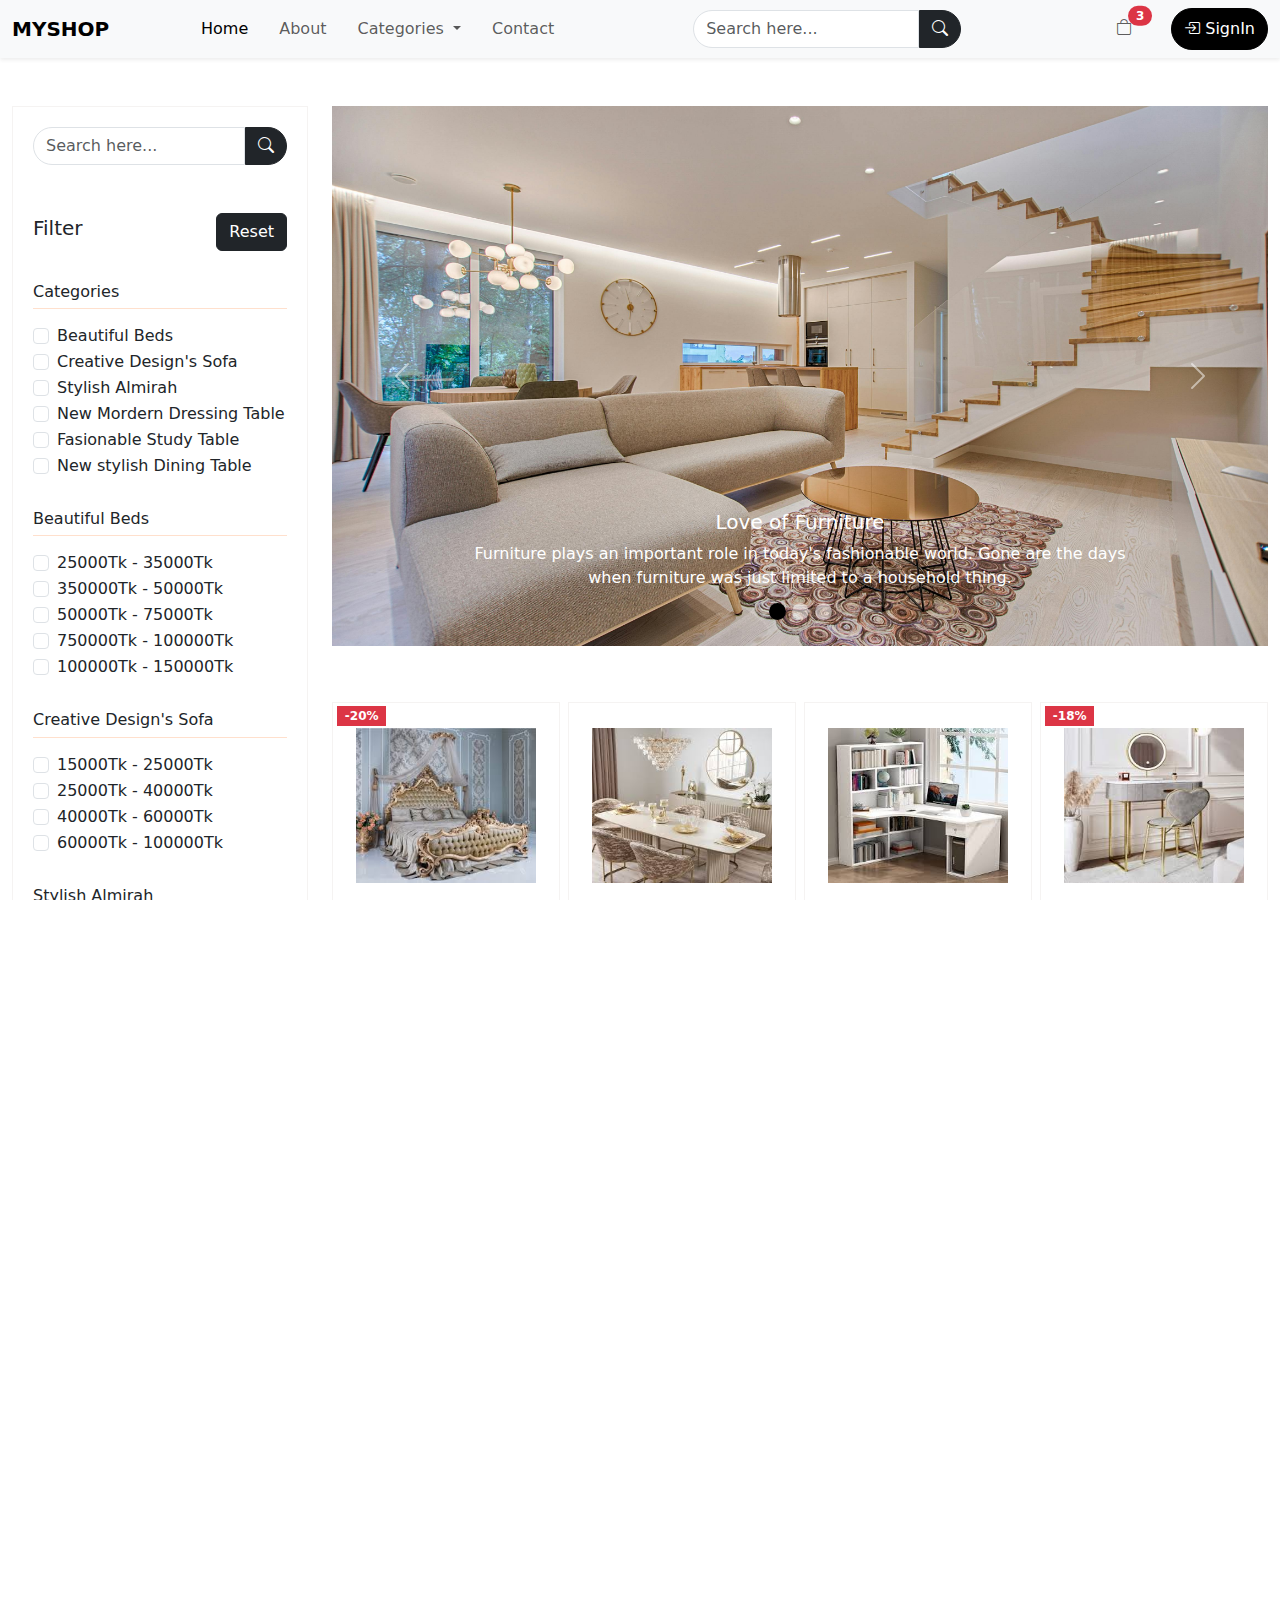
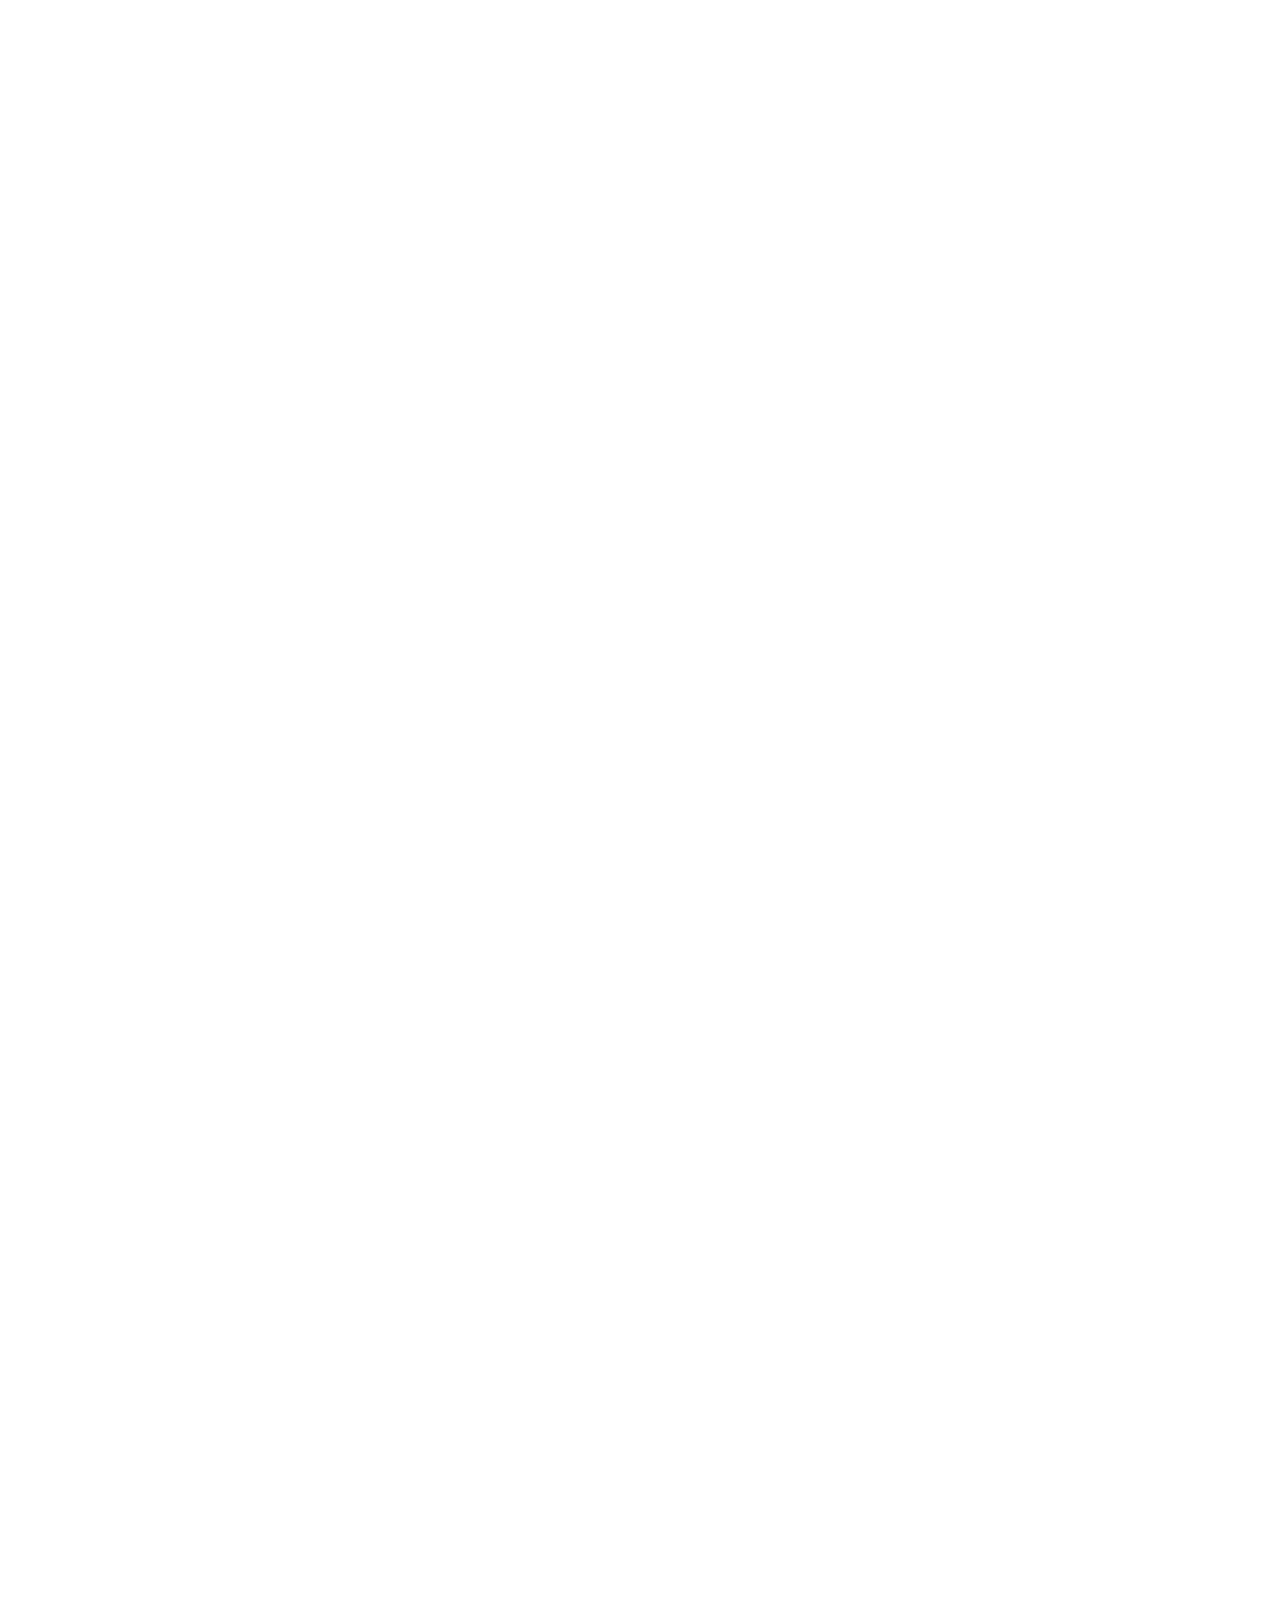
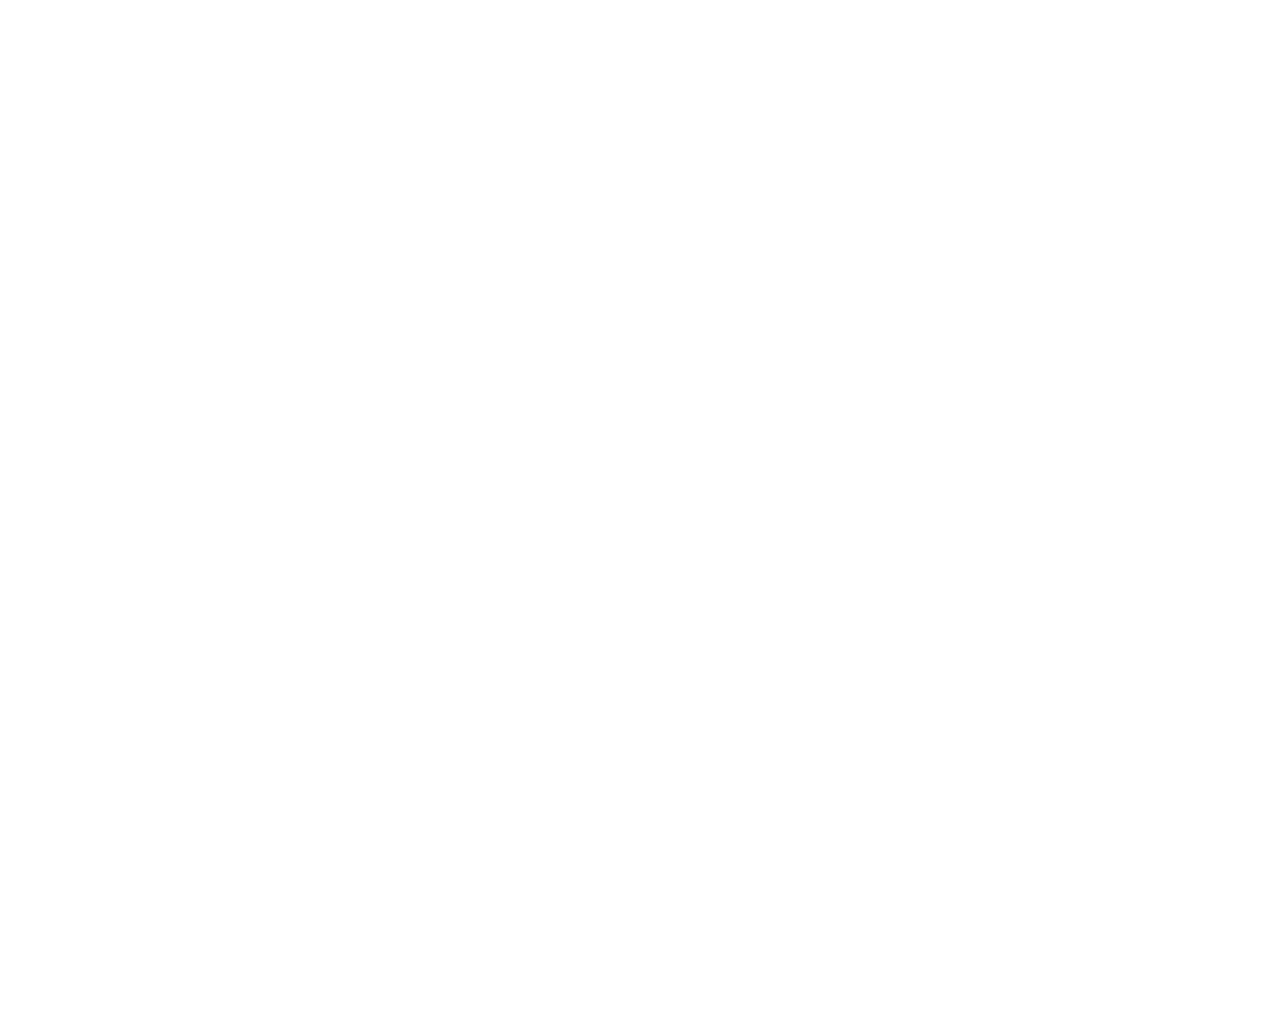
<file: index.html>
<!DOCTYPE html>
<html lang="en">
<head>
	<meta charset="UTF-8">
	<meta name="viewport" content="width=device-width, initial-scale=1.0">
	<title>My E-commerce</title>
	<!-- Bootstrap CSS -->
	<link rel="stylesheet" href="assets/css/bootstrap.min.css">
	<link rel="stylesheet" href="assets/icons/font/bootstrap-icons.min.css">
	<!-- Slick CSS -->
	<link rel="stylesheet" href="assets/slick/slick.css">
	<link rel="stylesheet" href="assets/slick/slick-theme.css">
	<!-- Responsive CSS -->
	<link rel="stylesheet" href="assets/css/responsive.css">
	<!-- My Style -->
	<link rel="stylesheet" href="assets/css/style.css">
</head>
<body>

	<!-- Navbar Start -->
	<nav class="navbar navbar-expand-lg bg-body-tertiary shadow-sm">
		<div class="container-fluid">
			<a class="navbar-brand text-uppercase fw-bold" href="index.html">MyShop</a>
			<button class="navbar-toggler" type="button" data-bs-toggle="collapse" data-bs-target="#navbarSupportedContent" aria-controls="navbarSupportedContent" aria-expanded="false" aria-label="Toggle navigation">
				<span class="navbar-toggler-icon"></span>
			</button>
			<div class="collapse navbar-collapse" id="navbarSupportedContent">
				<ul class="navbar-nav me-auto mb-2 mb-lg-0">
					<li class="nav-item">
						<a class="nav-link active" aria-current="page" href="#">Home</a>
					</li>
					<li class="nav-item">
						<a class="nav-link" href="#">About</a>
					</li>
					<li class="nav-item dropdown">
						<a class="nav-link dropdown-toggle" href="#" role="button" data-bs-toggle="dropdown" aria-expanded="false">
							Categories
						</a>
						<ul class="dropdown-menu">
							<li><a class="dropdown-item" href="bed.html">Beautiful Beds</a></li>
							<li><a class="dropdown-item" href="sofa.html">Creative Design's Sofa</a></li>
							<li><a class="dropdown-item" href="almirah.html">Stylish Almirah</a></li>
							<li><a class="dropdown-item" href="dressing-table.html">New Mordern Dressing Table</a></li>
							<li><a class="dropdown-item" href="study-table.html">Fasionable Study Table</a></li>
							<li><a class="dropdown-item" href="dining-table.html">New stylish Dining Table</a></li>
							<li><a class="dropdown-item" href="book-self.html">Latest Model Book self</a></li>
						</ul>
					</li>
					<li class="nav-item">
						<a class="nav-link" href="contact.html">Contact</a>
					</li>
				</ul>

				<form class="d-flex" role="search">
					<input class="form-control rounded-0 rounded-start-pill" type="search" placeholder="Search here..." aria-label="Search">
					<button class="btn btn-dark rounded-0 rounded-end-pill" type="submit"><i class="bi bi-search"></i></button>
				</form>

				<ul class="navbar-nav ms-auto mb-2 mb-lg-0">
					<li class="nav-item">
						<button type="button" class="nav-link position-relative mx-3" data-bs-toggle="offcanvas" data-bs-target="#offcanvasRight" aria-controls="offcanvasRight">
							<i class="bi bi-bag"></i>
							<span class="position-absolute top-10 start-100 translate-middle badge rounded-pill bg-danger">
								3
								<span class="visually-hidden">unread messages</span>
							</span>
						</button>
					</li>
					<li class="nav-item">
						<a class="nav-link rounded-pill" href="signIn.html" id="btn-signin"><i class="bi bi-box-arrow-in-right"></i> SignIn</a>
					</li>
				</ul>

			</div>
		</div>
	</nav>
	<!-- Navbar End -->



	<div class="container-fluid">
		<div class="row">
			<!-- Sidebar Start -->
			<div class="col-lg-3 col-md-4 col-sm-12">
				<div class="sidebar mt-5">
					<form class="d-flex" role="search">
						<input class="form-control rounded-0 rounded-start-pill" type="search" placeholder="Search here..." aria-label="Search">
						<button class="btn btn-dark rounded-0 rounded-end-pill" type="submit"><i class="bi bi-search"></i></button>
					</form>

					<div class="mt-5 d-flex justify-content-between align-items-center">
						<h5>Filter</h5>
						<button type="reset" class="btn btn-dark">Reset</button>
					</div>


					<div class="mt-4">
						<h6>Categories</h6>
						<div class="form-check">
							<input class="form-check-input" type="checkbox" value="" id="vegetables">
							<a href="bed.html" class="form-check-label text-decoration-none text-dark" for="vegetables">
								Beautiful Beds
							</a>
						</div>
						<div class="form-check">
							<input class="form-check-input" type="checkbox" value="" id="furniture">
							<a href="sofa.html" class="form-check-label text-decoration-none text-dark" for="furniture">
								Creative Design's Sofa
							</a>
						</div>
						<div class="form-check">
							<input class="form-check-input" type="checkbox" value="" id="drinks">
							<a href="almirah.html" class="form-check-label text-decoration-none text-dark" for="drinks">
								Stylish Almirah
							</a>
						</div>
						<div class="form-check">
							<input class="form-check-input" type="checkbox" value="" id="fast-food">
							<a href="dressing-table.html" class="form-check-label text-decoration-none text-dark" for="fast-food">
								New Mordern Dressing Table
							</a>
						</div>
						<div class="form-check">
							<input class="form-check-input" type="checkbox" value="" id="fish">
							<a href="study-table.html" class="form-check-label text-decoration-none text-dark" for="fish">
								Fasionable Study Table
							</a>
						</div>
						<div class="form-check">
							<input class="form-check-input " type="checkbox" value="" id="fish">
							<a href="dining-table.html" class="form-check-label text-decoration-none text-dark" for="fish">
								New stylish Dining Table
							</a>
						</div>
					</div>

					<div class="mt-4">
						<h6>Beautiful Beds</h6>
						<div class="form-check">
							<input class="form-check-input" type="checkbox" value="" >
							<label class="form-check-label">
								25000Tk - 35000Tk
							</label>
						</div>
						<div class="form-check">
							<input class="form-check-input" type="checkbox" value="" >
							<label class="form-check-label">
								350000Tk - 50000Tk
							</label>
						</div>
						<div class="form-check">
							<input class="form-check-input" type="checkbox" value="" >
							<label class="form-check-label">
								50000Tk - 75000Tk
							</label>
						</div>
						<div class="form-check">
							<input class="form-check-input" type="checkbox" value="" >
							<label class="form-check-label">
								750000Tk - 100000Tk
							</label>
						</div>
						<div class="form-check">
							<input class="form-check-input" type="checkbox" value="" >
							<label class="form-check-label">
								100000Tk - 150000Tk
							</label>
						</div>
					</div>

					<div class="mt-4">
						<h6>Creative Design's Sofa</h6>
						<div class="form-check">
							<input class="form-check-input" type="checkbox" value="" >
							<label class="form-check-label">
								15000Tk - 25000Tk
							</label>
						</div>
						<div class="form-check">
							<input class="form-check-input" type="checkbox" value="" >
							<label class="form-check-label">
								25000Tk - 40000Tk 
							</label>
						</div>
						<div class="form-check">
							<input class="form-check-input" type="checkbox" value="" >
							<label class="form-check-label">
								40000Tk - 60000Tk
							</label>
						</div>
						<div class="form-check">
							<input class="form-check-input" type="checkbox" value="" >
							<label class="form-check-label">
								60000Tk - 100000Tk
							</label>
						</div>
					</div>

					<div class="mt-4">
						<h6>	Stylish Almirah</h6>
						<div class="form-check">
							<input class="form-check-input" type="checkbox" value="" >
							<label class="form-check-label">
								15000Tk - 30000Tk
							</label>
						</div>
						<div class="form-check">
							<input class="form-check-input" type="checkbox" value="" >
							<label class="form-check-label">
								30000Tk - 45000Tk
							</label>
						</div>
						<div class="form-check">
							<input class="form-check-input" type="checkbox" value="" >
							<label class="form-check-label">
								45000Tk - 65000Tk
							</label>
						</div>
						<div class="form-check">
							<input class="form-check-input" type="checkbox" value="" >
							<label class="form-check-label">
								65000Tk - 100000Tk
							</label>
						</div>
					</div>

					<div class="mt-4">
						<h6>New Mordern Dressing Table</h6>
						<div class="form-check">
							<input class="form-check-input" type="checkbox" value="" >
							<label class="form-check-label">
								25000Tk - 35000Tk
							</label>
						</div>
						<div class="form-check">
							<input class="form-check-input" type="checkbox" value="" >
							<label class="form-check-label">
								35000Tk - 45000Tk
							</label>
						</div>
						<div class="form-check">
							<input class="form-check-input" type="checkbox" value="" >
							<label class="form-check-label">
								45000Tk - 60000Tk
							</label>
						</div>
						<div class="form-check">
							<input class="form-check-input" type="checkbox" value="" >
							<label class="form-check-label">
								60000Tk - 80000Tk
							</label>
						</div>
					</div>

					<div class="mt-4">
						<h6>Fasionable Study Table</h6>
						<div class="form-check">
							<input class="form-check-input" type="checkbox" value="" >
							<label class="form-check-label">
								3000Tk - 5000Tk
							</label>
						</div>
						<div class="form-check">
							<input class="form-check-input" type="checkbox" value="" >
							<label class="form-check-label">
								5000Tk - 7000Tk
							</label>
						</div>
						<div class="form-check">
							<input class="form-check-input" type="checkbox" value="" >
							<label class="form-check-label">
								7000Tk - 10000Tk
							</label>
						</div>
						<div class="form-check">
							<input class="form-check-input" type="checkbox" value="" >
							<label class="form-check-label">
								10000Tk - 20000Tk
							</label>
						</div>
					</div>

					<div class="mt-4">
						<h6>New stylish Dining Table</h6>
						<div class="form-check">
							<input class="form-check-input" type="checkbox" value="" >
							<label class="form-check-label">
								30000Tk - 50000Tk
							</label>
						</div>
						<div class="form-check">
							<input class="form-check-input" type="checkbox" value="" >
							<label class="form-check-label">
								50000Tk - 70000Tk
							</label>
						</div>
						<div class="form-check">
							<input class="form-check-input" type="checkbox" value="" >
							<label class="form-check-label">
								70000Tk - 100000Tk
							</label>
						</div>
						<div class="form-check">
							<input class="form-check-input" type="checkbox" value="" >
							<label class="form-check-label">
								100000Tk - 200000Tk
							</label>
						</div>
					</div>
					<div class="mt-4">
						<h6>Latest Model Book self</h6>
						<div class="form-check">
							<input class="form-check-input" type="checkbox" value="" >
							<label class="form-check-label">
								3000Tk - 5000Tk
							</label>
						</div>
						<div class="form-check">
							<input class="form-check-input" type="checkbox" value="" >
							<label class="form-check-label">
								5000Tk - 7000Tk
							</label>
						</div>
						<div class="form-check">
							<input class="form-check-input" type="checkbox" value="" >
							<label class="form-check-label">
								7000Tk - 10000Tk
							</label>
						</div>
						<div class="form-check">
							<input class="form-check-input" type="checkbox" value="" >
							<label class="form-check-label">
								10000Tk - 20000Tk
							</label>
						</div>
					</div>


				</div>
			</div>
			<!-- Sidebar End -->

			
			<div class="col-lg-9 col-md-8 col-sm-12">
				<!-- Slider Start -->
				<div class="slider-area mt-5">
					<div id="carouselExampleCaptions" class="carousel slide">
						<div class="carousel-indicators">
							<button type="button" data-bs-target="#carouselExampleCaptions" data-bs-slide-to="0" class="active" aria-current="true" aria-label="Slide 1"></button>
							<button type="button" data-bs-target="#carouselExampleCaptions" data-bs-slide-to="1" aria-label="Slide 2"></button>
							<button type="button" data-bs-target="#carouselExampleCaptions" data-bs-slide-to="2" aria-label="Slide 3"></button>
						</div>
						<div class="carousel-inner">
							<div class="carousel-item active">
								<img src="assets/images/slider/sl(1).jpg" class="d-block w-100" alt="...">
								<div class="carousel-caption d-none d-md-block">
									<h5>Love of Furniture</h5>
									<p>Furniture plays an important role in today's fashionable world. Gone are the days when furniture was just limited to a household thing. </p>
								</div>
							</div>
							<div class="carousel-item">
								<img src="assets/images/slider/sl2.jpg" class="d-block w-100" alt="...">
								<div class="carousel-caption d-none d-md-block">
									<h5>Quality of Furniture</h5>
									<p> A quality home furniture is made of high-quality materials, so you won't have to worry about replacing or fixing it in the future.</p>
								</div>
							</div>
							<div class="carousel-item">
								<img src="assets/images/slider/sl(3).jpg" class="d-block w-100" alt="...">
								<div class="carousel-caption d-none d-md-block">
									<h5>Importance of Furniture</h5>
									<p>It has now become a style symbol for many homes. Due to various innovative designs and attractive colors, furniture enhances the overall interior of your homes.</p>
								</div>
							</div>
						</div>
						<button class="carousel-control-prev" type="button" data-bs-target="#carouselExampleCaptions" data-bs-slide="prev">
							<span class="carousel-control-prev-icon" aria-hidden="true"></span>
							<span class="visually-hidden">Previous</span>
						</button>
						<button class="carousel-control-next" type="button" data-bs-target="#carouselExampleCaptions" data-bs-slide="next">
							<span class="carousel-control-next-icon" aria-hidden="true"></span>
							<span class="visually-hidden">Next</span>
						</button>
					</div>
				</div>
				<!-- Slider End -->

				<!-- Main Content Start -->
				<div class="main-content">
					<div class="row g-2 mt-5">
						<!-- Single -->
						<div class="col-lg-3 col-md-4 col-sm-12">
							<div class="card text-center">
								<div class="text-start position-absolute mx-1">
									<span class="badge text-bg-danger rounded-0">-20%</span>
								</div>
								<img src="assets/images/furniture/bed/b(6).jpeg" class="card-img-top" alt="...">
								<div class="card-body">
									<h5 class="card-title">
										<a href="#">Royel Design's Bed</a>
									</h5>
									<div class="card-text">
										<p>200000Tk <del>250000Tk</del></p>
										<div class="rating mb-2">
											<span><i class="bi bi-star-fill"></i></span>
											<span><i class="bi bi-star-fill"></i></span>
											<span><i class="bi bi-star-fill"></i></span>
											<span><i class="bi bi-star-fill"></i></span>
											<span><i class="bi bi-star-half"></i></span>
										</div>
									</div>
									<a href="#" class="btn btn-dark"><i class="bi bi-cart2"></i> Add to Cart</a>
								</div>
							</div>
						</div>
						<!-- Single -->
						<div class="col-lg-3 col-md-4 col-sm-12">
							<div class="card text-center">
								<img src="assets/images/furniture/dining-table/dn(4).jpeg" class="card-img-top" alt="...">
								<div class="card-body">
									<h5 class="card-title">
										<a href="#">Wooden Dining Table</a>
									</h5>
									<div class="card-text">
										<p>80000Tk</p>
										<div class="rating mb-2">
											<span><i class="bi bi-star-fill"></i></span>
											<span><i class="bi bi-star-fill"></i></span>
											<span><i class="bi bi-star-fill"></i></span>
											<span><i class="bi bi-star-fill"></i></span>
											<span><i class="bi bi-star-half"></i></span>
										</div>
									</div>
									<a href="#" class="btn btn-dark"><i class="bi bi-cart2"></i> Add to Cart</a>
								</div>
							</div>
						</div>
						<!-- Single -->
						<div class="col-lg-3 col-md-4 col-sm-12">
							<div class="card text-center">
								<img src="assets/images/furniture/book-s/bs(5).jpeg" class="card-img-top" alt="...">
								<div class="card-body">
									<h5 class="card-title">
										<a href="#">Stylish Bookself</a>
									</h5>
									<div class="card-text">
										<p>8000Tk</p>
										<div class="rating mb-2">
											<span><i class="bi bi-star-fill"></i></span>
											<span><i class="bi bi-star-fill"></i></span>
											<span><i class="bi bi-star-fill"></i></span>
											<span><i class="bi bi-star-fill"></i></span>
											<span><i class="bi bi-star-half"></i></span>
										</div>
									</div>
									<a href="#" class="btn btn-dark"><i class="bi bi-cart2"></i> Add to Cart</a>
								</div>
							</div>
						</div>
						<!-- Single -->
						<div class="col-lg-3 col-md-4 col-sm-12">
							<div class="card text-center">
								<div class="text-start position-absolute mx-1">
									<span class="badge text-bg-danger rounded-0">-18%</span>
								</div>
								<img src="assets/images/furniture/dressing-table/d(6).jpeg" class="card-img-top" alt="...">
								<div class="card-body">
									<h5 class="card-title">
										<a href="#">Turkish Dressing Table</a>
									</h5>
									<div class="card-text">
										<p>36900Tk <del>45000Tk (Kg)</del></p>
										<div class="rating mb-2">
											<span><i class="bi bi-star-fill"></i></span>
											<span><i class="bi bi-star-fill"></i></span>
											<span><i class="bi bi-star-fill"></i></span>
											<span><i class="bi bi-star-fill"></i></span>
											<span><i class="bi bi-star-half"></i></span>
										</div>
									</div>
									<a href="#" class="btn btn-dark"><i class="bi bi-cart2"></i> Add to Cart</a>
								</div>
							</div>
						</div>
						<!-- Single -->
						<div class="col-lg-3 col-md-4 col-sm-12">
							<div class="card text-center">
								<img src="assets/images/furniture/almirah/a(6).jpeg" class="card-img-top" alt="...">
								<div class="card-body">
									<h5 class="card-title">
										<a href="#">3 Doors Almirah</a>
									</h5>
									<div class="card-text">
										<p>65000Tk</p>
										<div class="rating mb-2">
											<span><i class="bi bi-star-fill"></i></span>
											<span><i class="bi bi-star-fill"></i></span>
											<span><i class="bi bi-star-fill"></i></span>
											<span><i class="bi bi-star-fill"></i></span>
											<span><i class="bi bi-star-half"></i></span>
										</div>
									</div>
									<a href="#" class="btn btn-dark"><i class="bi bi-cart2"></i> Add to Cart</a>
								</div>
							</div>
						</div>
						<!-- Single -->
						<div class="col-lg-3 col-md-4 col-sm-12">
							<div class="card text-center">
								<img src="assets/images/furniture/sofa/sf(14).jpeg" class="card-img-top" alt="...">
								<div class="card-body">
									<h5 class="card-title">
										<a href="#">Mordern Sofa Set</a>
									</h5>
									<div class="card-text">
										<p>120000Tk</p>
										<div class="rating mb-2">
											<span><i class="bi bi-star-fill"></i></span>
											<span><i class="bi bi-star-fill"></i></span>
											<span><i class="bi bi-star-fill"></i></span>
											<span><i class="bi bi-star-fill"></i></span>
											<span><i class="bi bi-star-half"></i></span>
										</div>
									</div>
									<a href="#" class="btn btn-dark"><i class="bi bi-cart2"></i> Add to Cart</a>
								</div>
							</div>
						</div>
						<!-- Single -->
						<div class="col-lg-3 col-md-4 col-sm-12">
							<div class="card text-center">
								<img src="assets/images/furniture/study/st(1).jpeg" class="card-img-top" alt="...">
								<div class="card-body">
									<h5 class="card-title">
										<a href="#">Fasionable Study Table</a>
									</h5>
									<div class="card-text">
										<p>7000Tk</p>
										<div class="rating mb-2">
											<span><i class="bi bi-star-fill"></i></span>
											<span><i class="bi bi-star-fill"></i></span>
											<span><i class="bi bi-star-fill"></i></span>
											<span><i class="bi bi-star-fill"></i></span>
											<span><i class="bi bi-star-half"></i></span>
										</div>
									</div>
									<a href="#" class="btn btn-dark"><i class="bi bi-cart2"></i> Add to Cart</a>
								</div>
							</div>
						</div>
						<!-- Single -->
						<div class="col-lg-3 col-md-4 col-sm-12">
							<div class="card text-center">
								<img src="assets/images/furniture/sofa/sf(10).jpeg" class="card-img-top" alt="...">
								<div class="card-body">
									<h5 class="card-title">
										<a href="#">Stylish Sofa</a>
									</h5>
									<div class="card-text">
										<p>35000Tk</p>
										<div class="rating mb-2">
											<span><i class="bi bi-star-fill"></i></span>
											<span><i class="bi bi-star-fill"></i></span>
											<span><i class="bi bi-star-fill"></i></span>
											<span><i class="bi bi-star-fill"></i></span>
											<span><i class="bi bi-star-half"></i></span>
										</div>
									</div>
									<a href="#" class="btn btn-dark"><i class="bi bi-cart2"></i> Add to Cart</a>
								</div>
							</div>
						</div>
						<!-- Single -->
						<div class="col-lg-3 col-md-4 col-sm-12">
							<div class="card text-center">
								<img src="assets/images/furniture/study/st(4).jpeg" class="card-img-top" alt="...">
								<div class="card-body">
									<h5 class="card-title">
										<a href="#">Luxurious Study Table</a>
									</h5>
									<div class="card-text">
										<p>5000Tk</p>
										<div class="rating mb-2">
											<span><i class="bi bi-star-fill"></i></span>
											<span><i class="bi bi-star-fill"></i></span>
											<span><i class="bi bi-star-fill"></i></span>
											<span><i class="bi bi-star-fill"></i></span>
											<span><i class="bi bi-star-half"></i></span>
										</div>
									</div>
									<a href="#" class="btn btn-dark"><i class="bi bi-cart2"></i> Add to Cart</a>
								</div>
							</div>
						</div>
						<!-- Single -->
						<div class="col-lg-3 col-md-4 col-sm-12">
							<div class="card text-center">
								<img src="assets/images/furniture/dining-table/dn(14).jpeg" class="card-img-top" alt="...">
								<div class="card-body">
									<h5 class="card-title">
										<a href="#">Glass Dining Table</a>
									</h5>
									<div class="card-text">
										<p>85000Tk</p>
										<div class="rating mb-2">
											<span><i class="bi bi-star-fill"></i></span>
											<span><i class="bi bi-star-fill"></i></span>
											<span><i class="bi bi-star-fill"></i></span>
											<span><i class="bi bi-star-fill"></i></span>
											<span><i class="bi bi-star-half"></i></span>
										</div>
									</div>
									<a href="#" class="btn btn-dark"><i class="bi bi-cart2"></i> Add to Cart</a>
								</div>
							</div>
						</div>
						<!-- Single -->
						<div class="col-lg-3 col-md-4 col-sm-12">
							<div class="card text-center">
								<img src="assets/images/furniture/bed/b(2).jpeg" class="card-img-top" alt="...">
								<div class="card-body">
									<h5 class="card-title">
										<a href="#">Beautiful Wooden Bed</a>
									</h5>
									<div class="card-text">
										<p>65000Tk</p>
										<div class="rating mb-2">
											<span><i class="bi bi-star-fill"></i></span>
											<span><i class="bi bi-star-fill"></i></span>
											<span><i class="bi bi-star-fill"></i></span>
											<span><i class="bi bi-star-fill"></i></span>
											<span><i class="bi bi-star-half"></i></span>
										</div>
									</div>
									<a href="#" class="btn btn-dark"><i class="bi bi-cart2"></i> Add to Cart</a>
								</div>
							</div>
						</div>
						<!-- Single -->
						<div class="col-lg-3 col-md-4 col-sm-12">
							<div class="card text-center">
								<img src="assets/images/furniture/book-s/bs(3).jpeg" class="card-img-top" alt="...">
								<div class="card-body">
									<h5 class="card-title">
										<a href="#">Fasionable Bookself</a>
									</h5>
									<div class="card-text">
										<p>9000Tk</p>
										<div class="rating mb-2">
											<span><i class="bi bi-star-fill"></i></span>
											<span><i class="bi bi-star-fill"></i></span>
											<span><i class="bi bi-star-fill"></i></span>
											<span><i class="bi bi-star-fill"></i></span>
											<span><i class="bi bi-star-half"></i></span>
										</div>
									</div>
									<a href="#" class="btn btn-dark"><i class="bi bi-cart2"></i> Add to Cart</a>
								</div>
							</div>
						</div>


						<!-- Pagination Start -->
						<div class="col-lg-12 col-md-12 col-sm-12">
							<div class="pagination-area d-flex justify-content-center mt-4">
								<nav aria-label="Page navigation example">
									<ul class="pagination">
										<li class="page-item">
											<a class="page-link" href="#">Previous</a>
										</li>
										<li class="page-item">
											<a class="page-link active" href="#">1</a>
										</li>
										<li class="page-item">
											<a class="page-link" href="#">2</a>
										</li>
										<li class="page-item">
											<a class="page-link" href="#">3</a>
										</li>
										<li class="page-item">
											<a class="page-link" href="#">Next</a>
										</li>
									</ul>
								</nav>
							</div>
						</div>
						<!-- Pagination End -->


						<!-- Popular Product Start-->
						<div class="popular-product mt-5 mb-5">
							<h2 class="fw-bold">Popular Product</h2>
							<span>Lorem ipsum dolor sit amet, consectetur adipisicing elit. Quos voluptatibus eaque, esse ex sint et! Nihil vel sint sunt ullam, nemo similique maxime. Ratione libero cum in ipsum illo soluta?</span>
							<div class="row mt-4">
								<!-- Single -->
								<div class="col-lg-3 col-md-4 col-sm-12">
									<div class="card text-center">
										<img src="assets/images/furniture/dining-table/dn(9).jpeg" class="card-img-top" alt="...">
										<div class="card-body">
											<h5 class="card-title">
												<a href="#">Marbel Dining Table</a>
											</h5>
											<div class="card-text">
												<p>85000Tk</p>
												<div class="rating mb-2">
													<span><i class="bi bi-star-fill"></i></span>
													<span><i class="bi bi-star-fill"></i></span>
													<span><i class="bi bi-star-fill"></i></span>
													<span><i class="bi bi-star-fill"></i></span>
													<span><i class="bi bi-star-half"></i></span>
												</div>
											</div>
											<a href="#" class="btn btn-dark"><i class="bi bi-cart2"></i> Add to Cart</a>
										</div>
									</div>
								</div>
								<!-- Single -->
								<div class="col-lg-3 col-md-4 col-sm-12">
									<div class="card text-center">
										<div class="text-start position-absolute mx-1">
											<span class="badge text-bg-danger rounded-0">-25%</span>
										</div>
										<img src="assets/images/furniture/sofa/sf(20).jpeg" class="card-img-top" alt="...">
										<div class="card-body">
											<h5 class="card-title">
												<a href="#">10 pieces Sofa set</a>
											</h5>
											<div class="card-text">
												<p>80000Tk <del>107000Tk</del></p>
												<div class="rating mb-2">
													<span><i class="bi bi-star-fill"></i></span>
													<span><i class="bi bi-star-fill"></i></span>
													<span><i class="bi bi-star-fill"></i></span>
													<span><i class="bi bi-star-fill"></i></span>
													<span><i class="bi bi-star-half"></i></span>
												</div>
											</div>
											<a href="#" class="btn btn-dark"><i class="bi bi-cart2"></i> Add to Cart</a>
										</div>
									</div>
								</div>
								<!-- Single -->
								<div class="col-lg-3 col-md-4 col-sm-12">
									<div class="card text-center">
										<img src="assets/images/furniture/bed/b(7).jpeg" class="card-img-top" alt="...">
										<div class="card-body">
											<h5 class="card-title">
												<a href="#">Luxurious Bed</a>
											</h5>
											<div class="card-text">
												<p>75999Tk</p>
												<div class="rating mb-2">
													<span><i class="bi bi-star-fill"></i></span>
													<span><i class="bi bi-star-fill"></i></span>
													<span><i class="bi bi-star-fill"></i></span>
													<span><i class="bi bi-star-fill"></i></span>
													<span><i class="bi bi-star-half"></i></span>
												</div>
											</div>
											<a href="#" class="btn btn-dark"><i class="bi bi-cart2"></i> Add to Cart</a>
										</div>
									</div>
								</div>
								<!-- Single -->
								<div class="col-lg-3 col-md-4 col-sm-12">
									<div class="card text-center">
										<img src="assets/images/furniture/sofa/sf(13).jpeg" class="card-img-top" alt="...">
										<div class="card-body">
											<h5 class="card-title">
												<a href="#">Single Sofa</a>
											</h5>
											<div class="card-text">
												<p>22000Tk</p>
												<div class="rating mb-2">
													<span><i class="bi bi-star-fill"></i></span>
													<span><i class="bi bi-star-fill"></i></span>
													<span><i class="bi bi-star-fill"></i></span>
													<span><i class="bi bi-star-fill"></i></span>
													<span><i class="bi bi-star-half"></i></span>
												</div>
											</div>
											<a href="#" class="btn btn-dark"><i class="bi bi-cart2"></i> Add to Cart</a>
										</div>
									</div>
								</div>
								<!-- Single -->
								<div class="col-lg-3 col-md-4 col-sm-12">
									<div class="card text-center">
										<img src="assets/images/furniture/dressing-table/d(3).jpeg" class="card-img-top" alt="...">
										<div class="card-body">
											<h5 class="card-title">
												<a href="#">Wooden Dressing Table</a>
											</h5>
											<div class="card-text">
												<p>35000Tk</p>
												<div class="rating mb-2">
													<span><i class="bi bi-star-fill"></i></span>
													<span><i class="bi bi-star-fill"></i></span>
													<span><i class="bi bi-star-fill"></i></span>
													<span><i class="bi bi-star-fill"></i></span>
													<span><i class="bi bi-star-half"></i></span>
												</div>
											</div>
											<a href="#" class="btn btn-dark"><i class="bi bi-cart2"></i> Add to Cart</a>
										</div>
									</div>
								</div>
								<!-- Single -->
								<div class="col-lg-3 col-md-4 col-sm-12">
									<div class="card text-center">
										<img src="assets/images/furniture/almirah/a(2).jpeg" class="card-img-top" alt="...">
										<div class="card-body">
											<h5 class="card-title">
												<a href="#">Almirah with Glass</a>
											</h5>
											<div class="card-text">
												<p>45000Tk</p>
												<div class="rating mb-2">
													<span><i class="bi bi-star-fill"></i></span>
													<span><i class="bi bi-star-fill"></i></span>
													<span><i class="bi bi-star-fill"></i></span>
													<span><i class="bi bi-star-fill"></i></span>
													<span><i class="bi bi-star-half"></i></span>
												</div>
											</div>
											<a href="#" class="btn btn-dark"><i class="bi bi-cart2"></i> Add to Cart</a>
										</div>
									</div>
								</div>
								<!-- Single -->
								<div class="col-lg-3 col-md-4 col-sm-12">
									<div class="card text-center">
										<img src="assets/images/furniture/study/st(5).jpeg" class="card-img-top" alt="...">
										<div class="card-body">
											<h5 class="card-title">
												<a href="#">Simple Study Table</a>
											</h5>
											<div class="card-text">
												<p>8000Tk</p>
												<div class="rating mb-2">
													<span><i class="bi bi-star-fill"></i></span>
													<span><i class="bi bi-star-fill"></i></span>
													<span><i class="bi bi-star-fill"></i></span>
													<span><i class="bi bi-star-fill"></i></span>
													<span><i class="bi bi-star-half"></i></span>
												</div>
											</div>
											<a href="#" class="btn btn-dark"><i class="bi bi-cart2"></i> Add to Cart</a>
										</div>
									</div>
								</div>
								<!-- Single -->
								<div class="col-lg-3 col-md-4 col-sm-12">
									<div class="card text-center">
										<img src="assets/images/furniture/book-s/bs(7).jpeg" class="card-img-top" alt="...">
										<div class="card-body">
											<h5 class="card-title">
												<a href="#">Bookself with PC Desk</a>
											</h5>
											<div class="card-text">
												<p>15000Tk</p>
												<div class="rating mb-2">
													<span><i class="bi bi-star-fill"></i></span>
													<span><i class="bi bi-star-fill"></i></span>
													<span><i class="bi bi-star-fill"></i></span>
													<span><i class="bi bi-star-fill"></i></span>
													<span><i class="bi bi-star-half"></i></span>
												</div>
											</div>
											<a href="#" class="btn btn-dark"><i class="bi bi-cart2"></i> Add to Cart</a>
										</div>
									</div>
								</div>
							</div>
						</div>
						<!-- Popular Product End-->


						<!-- Testimonial Start-->
						<div class="testimonial-area mt-5 mb-5">
							<h2 class="fw-bold">Testimonial</h2>
							<span>Lorem ipsum dolor sit amet, consectetur adipisicing elit. Quos voluptatibus eaque, esse ex sint et! Nihil vel sint sunt ullam, nemo similique maxime. Ratione libero cum in ipsum illo soluta?</span>
							<div class="row g-3 mt-5  responsive">
								<!-- Single -->
								<div class="col-lg-6 col-md-6 col-sm-12">
									<div class="t-box">
										<div class="d-flex align-items-center gap-3">
											<div class="photo">
												<img src="assets/images/testimonial/p1.jpg" alt="">
											</div>
											<div class="d-flex justify-content-between flex-fill">
												<div>
													<h4>John Doe</h4>
													<span>Designation</span>
													<div class="rating mb-2">
														<span><i class="bi bi-star-fill"></i></span>
														<span><i class="bi bi-star-fill"></i></span>
														<span><i class="bi bi-star-fill"></i></span>
														<span><i class="bi bi-star-fill"></i></span>
														<span><i class="bi bi-star-half"></i></span>
													</div>
												</div>
												<div>
													<i class="bi bi-chat-right-quote-fill"></i>
												</div>
											</div>
										</div>
										<hr>
										<p>Lorem, ipsum dolor sit amet consectetur adipisicing, elit. Quia neque repellat hic, vitae eveniet omnis ab, beatae officia. Aut sit consectetur ipsam asperiores officiis a optio quasi hic sint. In, ut expedita similique facilis, aliquam quisquam quibusdam a. Debitis, libero.</p>
									</div>
								</div>
								<!-- Single -->
								<div class="col-lg-6 col-md-6 col-sm-12">
									<div class="t-box">
										<div class="d-flex align-items-center gap-3">
											<div class="photo">
												<img src="assets/images/testimonial/p2.jpg" alt="">
											</div>
											<div class="d-flex justify-content-between flex-fill">
												<div>
													<h4>John Doe</h4>
													<span>Designation</span>
													<div class="rating mb-2">
														<span><i class="bi bi-star-fill"></i></span>
														<span><i class="bi bi-star-fill"></i></span>
														<span><i class="bi bi-star-fill"></i></span>
														<span><i class="bi bi-star-fill"></i></span>
														<span><i class="bi bi-star-half"></i></span>
													</div>
												</div>
												<div>
													<i class="bi bi-chat-right-quote-fill"></i>
												</div>
											</div>
										</div>
										<hr>
										<p>Lorem, ipsum dolor sit amet consectetur adipisicing, elit. Quia neque repellat hic, vitae eveniet omnis ab, beatae officia. Aut sit consectetur ipsam asperiores officiis a optio quasi hic sint. In, ut expedita similique facilis, aliquam quisquam quibusdam a. Debitis, libero.</p>
									</div>
								</div>
								<!-- Single -->
								<div class="col-lg-6 col-md-6 col-sm-12">
									<div class="t-box">
										<div class="d-flex align-items-center gap-3">
											<div class="photo">
												<img src="assets/images/testimonial/p1.jpg" alt="">
											</div>
											<div class="d-flex justify-content-between flex-fill">
												<div>
													<h4>John Doe</h4>
													<span>Designation</span>
													<div class="rating mb-2">
														<span><i class="bi bi-star-fill"></i></span>
														<span><i class="bi bi-star-fill"></i></span>
														<span><i class="bi bi-star-fill"></i></span>
														<span><i class="bi bi-star-fill"></i></span>
														<span><i class="bi bi-star-half"></i></span>
													</div>
												</div>
												<div>
													<i class="bi bi-chat-right-quote-fill"></i>
												</div>
											</div>
										</div>
										<hr>
										<p>Lorem, ipsum dolor sit amet consectetur adipisicing, elit. Quia neque repellat hic, vitae eveniet omnis ab, beatae officia. Aut sit consectetur ipsam asperiores officiis a optio quasi hic sint. In, ut expedita similique facilis, aliquam quisquam quibusdam a. Debitis, libero.</p>
									</div>
								</div>
								<!-- Single -->
								<div class="col-lg-6 col-md-6 col-sm-12">
									<div class="t-box">
										<div class="d-flex align-items-center gap-3">
											<div class="photo">
												<img src="assets/images/testimonial/p2.jpg" alt="">
											</div>
											<div class="d-flex justify-content-between flex-fill">
												<div>
													<h4>John Doe</h4>
													<span>Designation</span>
													<div class="rating mb-2">
														<span><i class="bi bi-star-fill"></i></span>
														<span><i class="bi bi-star-fill"></i></span>
														<span><i class="bi bi-star-fill"></i></span>
														<span><i class="bi bi-star-fill"></i></span>
														<span><i class="bi bi-star-half"></i></span>
													</div>
												</div>
												<div>
													<i class="bi bi-chat-right-quote-fill"></i>
												</div>
											</div>
										</div>
										<hr>
										<p>Lorem, ipsum dolor sit amet consectetur adipisicing, elit. Quia neque repellat hic, vitae eveniet omnis ab, beatae officia. Aut sit consectetur ipsam asperiores officiis a optio quasi hic sint. In, ut expedita similique facilis, aliquam quisquam quibusdam a. Debitis, libero.</p>
									</div>
								</div>
							</div>
						</div>
						<!-- Testimonial End-->
					</div>
				</div>
			</div>
			<!-- Main Content End -->
		</div>
	</div>


	<!-- Shopping Cart Offcanvas Start -->

	<div class="offcanvas offcanvas-end" tabindex="-1" id="offcanvasRight" aria-labelledby="offcanvasRightLabel">
		<div class="offcanvas-header">
			<h5 class="offcanvas-title" id="offcanvasRightLabel">Shopping Cart</h5>
			<button type="button" class="btn-close" data-bs-dismiss="offcanvas" aria-label="Close"></button>
		</div>
		<hr>
		<div class="offcanvas-body">

			<div class="d-flex gap-3 mb-3">
				<div class="product-photo">
					<img src="assets/images/furniture/book-s/bs(7).jpeg" alt="">
				</div>
				<div class="d-flex justify-content-between flex-fill">
					<div>
						<a href="#" class="d-block">Bookself with PC Desk</a>
						<span class="d-block">15000 Tk</span>
					</div>
					<div>
						<button type="button"><i class="bi bi-x-circle-fill"></i></button>
					</div>
				</div>
			</div>
			<div class="d-flex gap-3 mb-3">
				<div class="product-photo">
					<img src="assets/images/furniture/sofa/sf(13).jpeg" alt="">
				</div>
				<div class="d-flex justify-content-between flex-fill">
					<div>
						<a href="#" class="d-block">Single Sofa</a>
						<span class="d-block">22000 Tk</span>
					</div>
					<div>
						<button type="button"><i class="bi bi-x-circle-fill"></i></button>
					</div>
				</div>
			</div>

			<div class="d-flex gap-3 mb-3">
				<div class="product-photo">
					<img src="assets/images/furniture/dining-table/dn(4).jpeg" alt="">
				</div>
				<div class="d-flex justify-content-between flex-fill">
					<div>
						<a href="#" class="d-block">Beautiful Wooden Dining Table</a>
						<span class="d-block">80000 Tk</span>
					</div>
					<div>
						<button type="button"><i class="bi bi-x-circle-fill"></i></button>
					</div>
				</div>
			</div>

			<div class="subTotal d-flex justify-content-between mt-4">
				<h5>Subtotal:</h5>
				<h5>117000 Tk</h5>
			</div>


			<div class="btn-area w-100 text-end mt-4">
				<a href="cart.html" class="btn btn-primary rounded-0 mx-2">View Cart</a>
				<a href="checkout.html" class="btn btn-dark rounded-0 text-white">Checkout</a>
			</div>

		</div>
	</div>
	<!-- Shopping Cart Offcanvas End -->


	<!-- Footer Start -->
	<footer>
		<div class="row g-4">
			<div class="col-lg-3 col-md-4 col-sm-12">
				<div class="f-title">
					<h5>Address</h5>
				</div>
				<ul type="none">
					<li>
						<span><i class="bi bi-geo-alt"></i></span>
						<span>Chuadanga Sadar, Chuadanga, Bangladesh.</span>
					</li>
					<li>
						<span><i class="bi bi-envelope"></i></span>
						<span>shimlaakter999@gmail.com</span>
					</li>
					
				</ul>
				<div class="social-link d-flex gap-2 mt-4">
					<div class="icon" id="facebook">
						<a href="#"><i class="bi bi-facebook"></i></a>
					</div>
					<div class="icon" id="youtube">
						<a href="#"><i class="bi bi-youtube"></i></a>
					</div>
					<div class="icon" id="instagram">
						<a href="#"><i class="bi bi-instagram"></i></a>
					</div>
					<div class="icon" id="pinterest">
						<a href="#"><i class="bi bi-pinterest"></i></a>
					</div>
				</div>
			</div>

			<div class="col-lg-3 col-md-4 col-sm-12">
				<div class="f-title">
					<h5>Categories</h5>
				</div>
				<ul type="none">
						<li>
						<a href="bed.html">Beautiful Beds</a>
					</li>
					<li>
						<a href="sofa.html">Creative Design's Sofa</a>
					</li>
					<li>
						<a href="almirah.html">Stylish Almirah</a>
					</li>
					<li>
						<a href="dressing-table.html">New Mordern Dressing Table</a>
					</li>
					<li>
						<a href="study-table.html">Fasionable Study Table</a>
					</li>
					<li>
						<a href="book-self.html">Latest Model Book self</a>
					</li>
				</ul>
			</div>

			<div class="col-lg-3 col-md-4 col-sm-12">
				<div class="f-title">
					<h5>Information</h5>
				</div>
				<ul type="none">
					<li>
						<a href="#">About us</a>
					</li>
					<li>
						<a href="#">Contact us</a>
					</li>
					<li>
						<a href="#">Terms & Conditions</a>
					</li>
					<li>
						<a href="#">Privacy Policy</a>
					</li>
					<li>
						<a href="signIn.html">SignIn</a>
					</li>
				</ul>
			</div>

			<div class="col-lg-3 col-md-4 col-sm-12">
				<div class="f-title">
					<h5>Payment Way</h5>
				</div>
				<span>Lorem ipsum dolor sit amet consectetur adipisicing elit. Recusandae veniam eligendi corporis similique nulla excepturi cum libero facilis officiis, facere!</span>
				<div class="row g-4 mt-4">
					<div class="col-lg-3 col-md-3 col-sm-3">
						<div class="logo">
							<img src="assets/images/payment-way/visa.png" alt="">
						</div>
					</div>
					<div class="col-lg-3 col-md-3 col-sm-3">
						<div class="logo">
							<img src="assets/images/payment-way/mastercard.png" alt="">
						</div>
					</div>
					<div class="col-lg-3 col-md-3 col-sm-3">
						<div class="logo">
							<img src="assets/images/payment-way/bKash.png" alt="">
						</div>
					</div>
					<div class="col-lg-3 col-md-3 col-sm-3">
						<div class="logo">
							<img src="assets/images/payment-way/nagad.png" alt="">
						</div>
					</div>
				</div>
			</div>


			<div class="copyright text-center mt-4">
				<span>Developed by Shimla &copy; 2024 | All rights reserved.</span>
			</div>


		</div>
	</footer>
	<!-- Footer End -->
	




	<!-- Bootstrap JS -->
	<script src="assets/js/bootstrap.bundle.js"></script>
	<!-- jQuery -->
	<script src="https://cdnjs.cloudflare.com/ajax/libs/jquery/3.7.1/jquery.min.js" integrity="sha512-v2CJ7UaYy4JwqLDIrZUI/4hqeoQieOmAZNXBeQyjo21dadnwR+8ZaIJVT8EE2iyI61OV8e6M8PP2/4hpQINQ/g==" crossorigin="anonymous" referrerpolicy="no-referrer"></script>
	<!-- Slick JS -->
	<script src="assets/slick/slick.min.js"></script>
	<!-- Custom JS -->
	<script src="assets/js/main.js"></script>
</body>
</html>
</file>
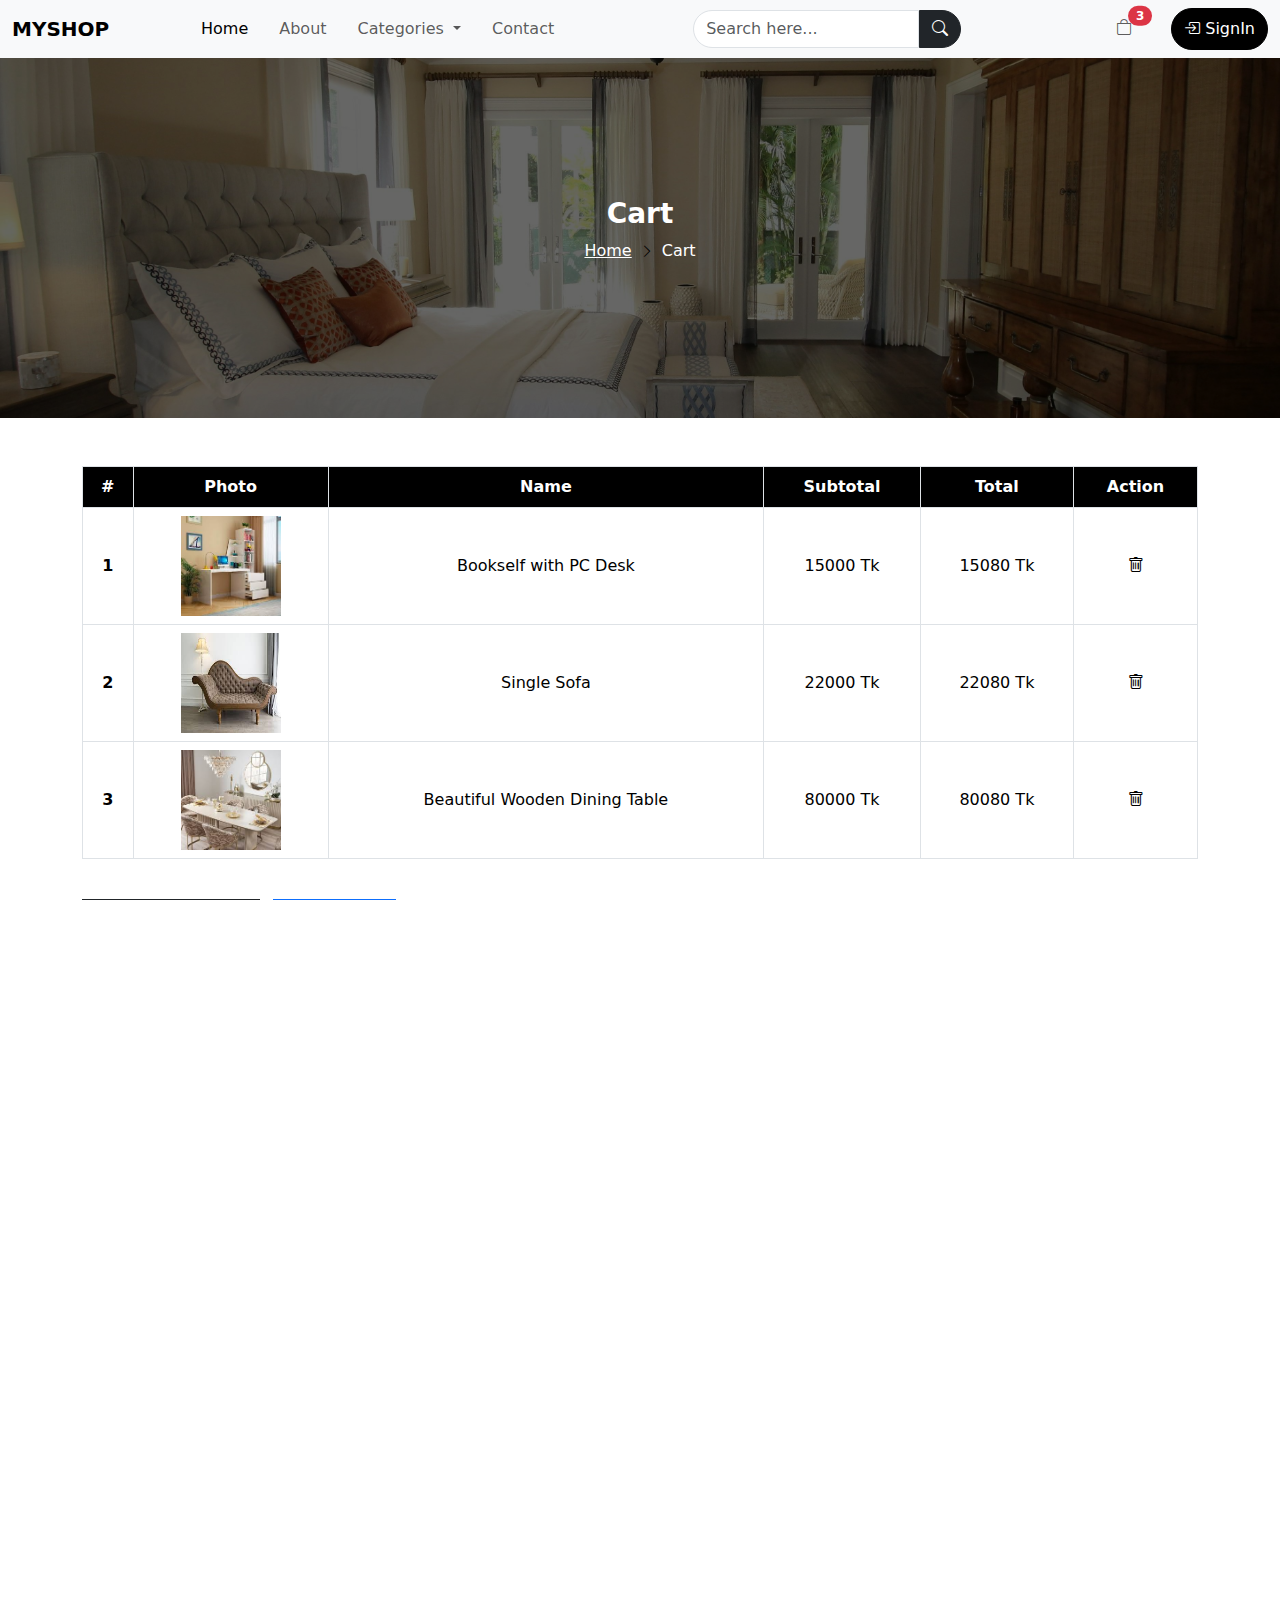
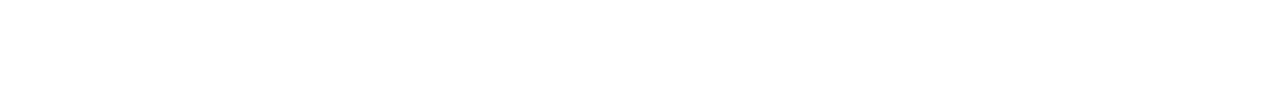
<file: cart.html>
<!DOCTYPE html>
<html lang="en">
<head>
	<meta charset="UTF-8">
	<meta name="viewport" content="width=device-width, initial-scale=1.0">
	<title>Cart</title>
	<!-- Bootstrap CSS -->
	<link rel="stylesheet" href="assets/css/bootstrap.min.css">
	<link rel="stylesheet" href="assets/icons/font/bootstrap-icons.min.css">
	<!-- Slick CSS -->
	<link rel="stylesheet" href="assets/slick/slick.css">
	<link rel="stylesheet" href="assets/slick/slick-theme.css">
	<!-- Responsive CSS -->
	<link rel="stylesheet" href="assets/css/responsive.css">
	<!-- My Style -->
	<link rel="stylesheet" href="assets/css/style.css">
</head>
<body>
<!-- Navbar Start -->
	<nav class="navbar navbar-expand-lg bg-body-tertiary shadow-sm">
		<div class="container-fluid">
			<a class="navbar-brand text-uppercase fw-bold" href="index.html">MyShop</a>
			<button class="navbar-toggler" type="button" data-bs-toggle="collapse" data-bs-target="#navbarSupportedContent" aria-controls="navbarSupportedContent" aria-expanded="false" aria-label="Toggle navigation">
				<span class="navbar-toggler-icon"></span>
			</button>
			<div class="collapse navbar-collapse" id="navbarSupportedContent">
				<ul class="navbar-nav me-auto mb-2 mb-lg-0">
					<li class="nav-item">
						<a class="nav-link active" aria-current="page" href="index.html">Home</a>
					</li>
					<li class="nav-item">
						<a class="nav-link" href="#">About</a>
					</li>
					<li class="nav-item dropdown">
						<a class="nav-link dropdown-toggle" href="#" role="button" data-bs-toggle="dropdown" aria-expanded="false">
							Categories
						</a>
						<ul class="dropdown-menu">
							<li><a class="dropdown-item" href="bed.html">Beautiful Beds</a></li>
							<li><a class="dropdown-item" href="sofa.html">Creative Design's Sofa</a></li>
							<li><a class="dropdown-item" href="almirah.html">Stylish Almirah</a></li>
							<li><a class="dropdown-item" href="dressing-table.html">New Modern Dressing Table</a></li>
							<li><a class="dropdown-item" href="study-table.html">Fasionable Study Table</a></li>
							<li><a class="dropdown-item" href="dining-table.html">New stylish Dining Table</a></li>
							<li><a class="dropdown-item" href="book-self.html">Latest Model Book self</a></li>
						</ul>
					</li>
					<li class="nav-item">
						<a class="nav-link" href="contact.html">Contact</a>
					</li>
				</ul>

				<form class="d-flex" role="search">
					<input class="form-control rounded-0 rounded-start-pill" type="search" placeholder="Search here..." aria-label="Search">
					<button class="btn btn-dark rounded-0 rounded-end-pill" type="submit"><i class="bi bi-search"></i></button>
				</form>

				<ul class="navbar-nav ms-auto mb-2 mb-lg-0">
					<li class="nav-item">
						<button type="button" class="nav-link position-relative mx-3" data-bs-toggle="offcanvas" data-bs-target="#offcanvasRight" aria-controls="offcanvasRight">
							<i class="bi bi-bag"></i>
							<span class="position-absolute top-10 start-100 translate-middle badge rounded-pill bg-danger">
								3
								<span class="visually-hidden">unread messages</span>
							</span>
						</button>
					</li>
					<li class="nav-item">
						<a class="nav-link rounded-pill" href="signIn.html" id="btn-signin"><i class="bi bi-box-arrow-in-right"></i> SignIn</a>
					</li>
				</ul>

			</div>
		</div>
	</nav>
	<!-- Navbar End -->



	<!-- Breadcrumb Start -->
	<div class="breadcrumb-area">

		<div class="overlay"></div>

		<div class="position-absolute d-flex justify-content-center align-items-center w-100 h-100">
			<div>
				<h3 class="fw-bold text-white text-center">Cart</h3>
				<nav aria-label="breadcrumb">
					<ol class="breadcrumb">
						<li class="breadcrumb-item"><a href="index.html">Home</a></li>

						<i class="bi bi-chevron-right"></i>

						<li class="breadcrumb-item active" aria-current="page">Cart</li>
					</ol>
				</nav>
			</div>

		</div>

	</div>
	<!-- Breadcrumb End -->


	<!-- Cart Table Start -->
	<div class="container mt-5 mb-5">
		<div class="cart-table table-responsive">
			<table class="table table-bordered text-center align-middle">
				<thead>
					<tr>
						<th scope="col" class="text-white">#</th>
						<th scope="col" class="text-white">Photo</th>
						<th scope="col" class="text-white">Name</th>
						<th scope="col" class="text-white">Subtotal</th>
						<th scope="col" class="text-white">Total</th>
						<th scope="col" class="text-white">Action</th>
					</tr>
				</thead>
				<tbody>
					<tr>
						<th scope="row">1</th>
						<td>
							<img src="assets/images/furniture/book-s/bs(7).jpeg" width="100" height="100" alt="">
						</td>
						<td>Bookself with PC Desk</td>
						<td>15000 Tk</td>
						<td>15080 Tk</td>
						<td>
							<button><i class="bi bi-trash"></i></button>
						</td>
					</tr>
					<tr>
						<th scope="row">2</th>
						<td>
							<img src="assets/images/furniture/sofa/sf(13).jpeg" width="100" height="100" alt="">
						</td>
						<td>Single Sofa</td>
						<td>22000 Tk</td>
						<td>22080 Tk</td>
						<td>
							<button><i class="bi bi-trash"></i></button>
						</td>
					</tr>
					<tr>
						<th scope="row">3</th>
						<td>
							<img src="assets/images/furniture/dining-table/dn(4).jpeg" width="100" height="100" alt="">
						</td>
						<td>Beautiful Wooden Dining Table</td>
						<td>80000 Tk</td>
						<td>80080 Tk</td>
						<td>
							<button><i class="bi bi-trash"></i></button>
						</td>
					</tr>
				</tbody>
			</table>
		</div>

		<div class="btn-area mt-4 mb-4">
			<a href="#" class="btn btn-dark rounded-0">Continue Shopping</a>
			<a href="#" class="btn btn-primary rounded-0 mx-2">Update Cart</a>
		</div>

		<div class="row g-3">
			<div class="col-lg-5 col-md-6 col-sm-12">
				<div class="card p-4  rounded-0">
					<h5>Use Cupon Code</h5>

					<form action="">
						<label for="">Have you any cupon code?</label>
						<input type="text" class="form-control rounded-0 mt-2 mb-2">
						<input type="submit" value="Apply" class="btn btn-primary rounded-0">
					</form>
				</div>
			</div>
			<div class="col-lg-7 col-md-6 col-sm-12">
				<div class="card rounded-0 p-4">
					<h4>Order Total</h4>
					<hr>
					<div class="d-flex justify-content-between">
						<h6>Subtotal:</h6>
						<h6>117000 Tk</h6>
					</div>
					<div class="d-flex justify-content-between">
						<h6>Vat/Taxes:</h6>
						<h6>240 Tk</h6>
					</div>
					<hr>
					<div class="d-flex justify-content-between">
						<h6>Grand Total:</h6>
						<h6>117240 Tk</h6>
					</div>
					<div class="mt-3">
						<a href="checkout.html" class="btn btn-primary rounded-0">Proceed to Checkout</a>
					</div>
				</div>
			</div>
		</div>


	</div>
	<!-- Cart Table End -->






	
<!-- Shopping Cart Offcanvas Start -->

	<div class="offcanvas offcanvas-end" tabindex="-1" id="offcanvasRight" aria-labelledby="offcanvasRightLabel">
		<div class="offcanvas-header">
			<h5 class="offcanvas-title" id="offcanvasRightLabel">Shopping Cart</h5>
			<button type="button" class="btn-close" data-bs-dismiss="offcanvas" aria-label="Close"></button>
		</div>
		<hr>
		<div class="offcanvas-body">

			<div class="d-flex gap-3 mb-3">
				<div class="product-photo">
					<img src="assets/images/furniture/book-s/bs(7).jpeg" alt="">
				</div>
				<div class="d-flex justify-content-between flex-fill">
					<div>
						<a href="#" class="d-block">Bookself with PC Desk</a>
						<span class="d-block">15000 Tk</span>
					</div>
					<div>
						<button type="button"><i class="bi bi-x-circle-fill"></i></button>
					</div>
				</div>
			</div>
			<div class="d-flex gap-3 mb-3">
				<div class="product-photo">
					<img src="assets/images/furniture/sofa/sf(13).jpeg" alt="">
				</div>
				<div class="d-flex justify-content-between flex-fill">
					<div>
						<a href="#" class="d-block">Single Sofa</a>
						<span class="d-block">22000 Tk</span>
					</div>
					<div>
						<button type="button"><i class="bi bi-x-circle-fill"></i></button>
					</div>
				</div>
			</div>

			<div class="d-flex gap-3 mb-3">
				<div class="product-photo">
					<img src="assets/images/furniture/dining-table/dn(4).jpeg" alt="">
				</div>
				<div class="d-flex justify-content-between flex-fill">
					<div>
						<a href="#" class="d-block">Beautiful Wooden Dining Table</a>
						<span class="d-block">80000 Tk</span>
					</div>
					<div>
						<button type="button"><i class="bi bi-x-circle-fill"></i></button>
					</div>
				</div>
			</div>

			<div class="subTotal d-flex justify-content-between mt-4">
				<h5>Subtotal:</h5>
				<h5>117000 Tk</h5>
			</div>


			<div class="btn-area w-100 text-end mt-4">
				<a href="cart.html" class="btn btn-primary rounded-0 mx-2">View Cart</a>
				<a href="checkout.html" class="btn btn-dark rounded-0 text-white">Checkout</a>
			</div>

		</div>
	</div>
	<!-- Shopping Cart Offcanvas End -->



		<!-- Footer Start -->
	<footer>
		<div class="row g-4">
			<div class="col-lg-3 col-md-4 col-sm-12">
				<div class="f-title">
					<h5>Address</h5>
				</div>
				<ul type="none">
					<li>
						<span><i class="bi bi-geo-alt"></i></span>
						<span>Chuadanga Sadar, Chuadanga, Bangladesh.</span>
					</li>
					<li>
						<span><i class="bi bi-envelope"></i></span>
						<span>shimlaakter999@gmail.com</span>
					</li>
					
				</ul>
				<div class="social-link d-flex gap-2 mt-4">
					<div class="icon" id="facebook">
						<a href="#"><i class="bi bi-facebook"></i></a>
					</div>
					<div class="icon" id="youtube">
						<a href="#"><i class="bi bi-youtube"></i></a>
					</div>
					<div class="icon" id="instagram">
						<a href="#"><i class="bi bi-instagram"></i></a>
					</div>
					<div class="icon" id="pinterest">
						<a href="#"><i class="bi bi-pinterest"></i></a>
					</div>
				</div>
			</div>

			<div class="col-lg-3 col-md-4 col-sm-12">
				<div class="f-title">
					<h5>Categories</h5>
				</div>
				<ul type="none">
						<li>
						<a href="bed.html">Beautiful Beds</a>
					</li>
					<li>
						<a href="sofa.html">Creative Design's Sofa</a>
					</li>
					<li>
						<a href="almirah.html">Stylish Almirah</a>
					</li>
					<li>
						<a href="dressing-table.html">New Modern Dressing Table</a>
					</li>
					<li>
						<a href="study-table.html">Fasionable Study Table</a>
					</li>
					<li>
						<a href="book-self.html">Latest Model Book self</a>
					</li>
				</ul>
			</div>

			<div class="col-lg-3 col-md-4 col-sm-12">
				<div class="f-title">
					<h5>Information</h5>
				</div>
				<ul type="none">
					<li>
						<a href="#">About us</a>
					</li>
					<li>
						<a href="#">Contact us</a>
					</li>
					<li>
						<a href="#">Terms & Conditions</a>
					</li>
					<li>
						<a href="#">Privacy Policy</a>
					</li>
					<li>
						<a href="signIn.html">SignIn</a>
					</li>
				</ul>
			</div>

			<div class="col-lg-3 col-md-4 col-sm-12">
				<div class="f-title">
					<h5>Payment Way</h5>
				</div>
				<span>Lorem ipsum dolor sit amet consectetur adipisicing elit. Recusandae veniam eligendi corporis similique nulla excepturi cum libero facilis officiis, facere!</span>
				<div class="row g-4 mt-4">
					<div class="col-lg-3 col-md-3 col-sm-3">
						<div class="logo">
							<img src="assets/images/payment-way/visa.png" alt="">
						</div>
					</div>
					<div class="col-lg-3 col-md-3 col-sm-3">
						<div class="logo">
							<img src="assets/images/payment-way/mastercard.png" alt="">
						</div>
					</div>
					<div class="col-lg-3 col-md-3 col-sm-3">
						<div class="logo">
							<img src="assets/images/payment-way/bKash.png" alt="">
						</div>
					</div>
					<div class="col-lg-3 col-md-3 col-sm-3">
						<div class="logo">
							<img src="assets/images/payment-way/nagad.png" alt="">
						</div>
					</div>
				</div>
			</div>


			<div class="copyright text-center mt-4">
				<span>Developed by Shimla &copy; 2024 | All rights reserved.</span>
			</div>


		</div>
	</footer>
	<!-- Footer End -->
	




	<!-- Bootstrap JS -->
	<script src="assets/js/bootstrap.bundle.js"></script>
	<!-- jQuery -->
	<script src="https://cdnjs.cloudflare.com/ajax/libs/jquery/3.7.1/jquery.min.js" integrity="sha512-v2CJ7UaYy4JwqLDIrZUI/4hqeoQieOmAZNXBeQyjo21dadnwR+8ZaIJVT8EE2iyI61OV8e6M8PP2/4hpQINQ/g==" crossorigin="anonymous" referrerpolicy="no-referrer"></script>
	<!-- Slick JS -->
	<script src="assets/slick/slick.min.js"></script>
	<!-- Custom JS -->
	<script src="assets/js/main.js"></script>
</body>
</html>
</file>
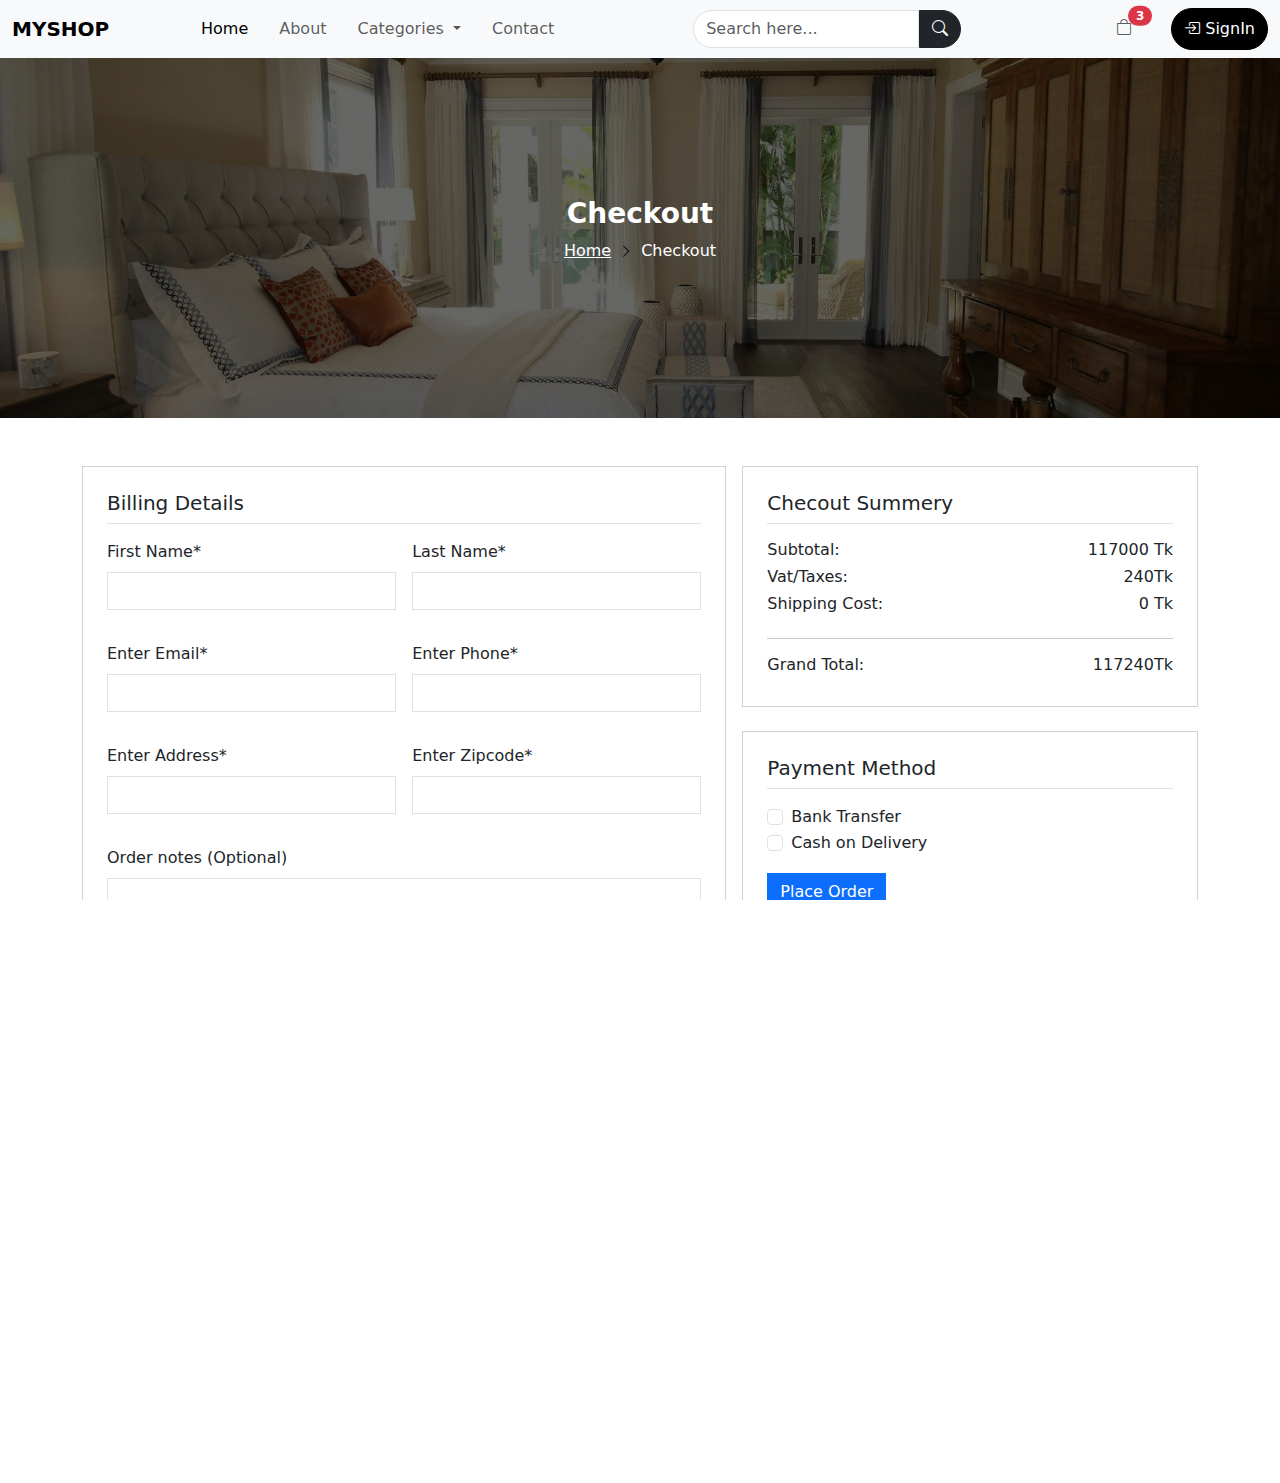
<file: checkout.html>
<!DOCTYPE html>
<html lang="en">
<head>
	<meta charset="UTF-8">
	<meta name="viewport" content="width=device-width, initial-scale=1.0">
	<title>Checkout</title>
	<!-- Bootstrap CSS -->
	<link rel="stylesheet" href="assets/css/bootstrap.min.css">
	<link rel="stylesheet" href="assets/icons/font/bootstrap-icons.min.css">
	<!-- Slick CSS -->
	<link rel="stylesheet" href="assets/slick/slick.css">
	<link rel="stylesheet" href="assets/slick/slick-theme.css">
	<!-- Responsive CSS -->
	<link rel="stylesheet" href="assets/css/responsive.css">
	<!-- My Style -->
	<link rel="stylesheet" href="assets/css/style.css">
</head>
<body>

<!-- Navbar Start -->
	<nav class="navbar navbar-expand-lg bg-body-tertiary shadow-sm">
		<div class="container-fluid">
			<a class="navbar-brand text-uppercase fw-bold" href="index.html">MyShop</a>
			<button class="navbar-toggler" type="button" data-bs-toggle="collapse" data-bs-target="#navbarSupportedContent" aria-controls="navbarSupportedContent" aria-expanded="false" aria-label="Toggle navigation">
				<span class="navbar-toggler-icon"></span>
			</button>
			<div class="collapse navbar-collapse" id="navbarSupportedContent">
				<ul class="navbar-nav me-auto mb-2 mb-lg-0">
					<li class="nav-item">
						<a class="nav-link active" aria-current="page" href="#">Home</a>
					</li>
					<li class="nav-item">
						<a class="nav-link" href="#">About</a>
					</li>
					<li class="nav-item dropdown">
						<a class="nav-link dropdown-toggle" href="#" role="button" data-bs-toggle="dropdown" aria-expanded="false">
							Categories
						</a>
						<ul class="dropdown-menu">
							<li><a class="dropdown-item" href="bed.html">Beautiful Beds</a></li>
							<li><a class="dropdown-item" href="sofa.html">Creative Design's Sofa</a></li>
							<li><a class="dropdown-item" href="almirah.html">Stylish Almirah</a></li>
							<li><a class="dropdown-item" href="dressing-table.html">New Mordern Dressing Table</a></li>
							<li><a class="dropdown-item" href="study-table.html">Fasionable Study Table</a></li>
							<li><a class="dropdown-item" href="dining-table.html">New stylish Dining Table</a></li>
							<li><a class="dropdown-item" href="book-self.html">Latest Model Book self</a></li>
						</ul>
					</li>
					<li class="nav-item">
						<a class="nav-link" href="contact.html">Contact</a>
					</li>
				</ul>

				<form class="d-flex" role="search">
					<input class="form-control rounded-0 rounded-start-pill" type="search" placeholder="Search here..." aria-label="Search">
					<button class="btn btn-dark rounded-0 rounded-end-pill" type="submit"><i class="bi bi-search"></i></button>
				</form>

				<ul class="navbar-nav ms-auto mb-2 mb-lg-0">
					<li class="nav-item">
						<button type="button" class="nav-link position-relative mx-3" data-bs-toggle="offcanvas" data-bs-target="#offcanvasRight" aria-controls="offcanvasRight">
							<i class="bi bi-bag"></i>
							<span class="position-absolute top-10 start-100 translate-middle badge rounded-pill bg-danger">
								3
								<span class="visually-hidden">unread messages</span>
							</span>
						</button>
					</li>
					<li class="nav-item">
						<a class="nav-link rounded-pill" href="signIn.html" id="btn-signin"><i class="bi bi-box-arrow-in-right"></i> SignIn</a>
					</li>
				</ul>

			</div>
		</div>
	</nav>
	<!-- Navbar End -->



	<!-- Breadcrumb Start -->
	<div class="breadcrumb-area">

		<div class="overlay"></div>

		<div class="position-absolute d-flex justify-content-center align-items-center w-100 h-100">
			<div>
				<h3 class="fw-bold text-white text-center">Checkout</h3>
				<nav aria-label="breadcrumb">
					<ol class="breadcrumb">
						<li class="breadcrumb-item"><a href="index.html">Home</a></li>

						<i class="bi bi-chevron-right"></i>

						<li class="breadcrumb-item active" aria-current="page">Checkout</li>
					</ol>
				</nav>
			</div>

		</div>

	</div>
	<!-- Breadcrumb End -->



	<div class="container mt-5 mb-5">
		<div class="row g-3">
			<div class="col-lg-7 col-md-6 col-sm-12">
				<div class="billing-details">
					<div class="card rounded-0 p-4">
						<h5 class="border-bottom pb-2 mb-3">Billing Details</h5>
						<form action="">
							<div class="row g-3">
								<div class="col-lg-6 col-md-12 col-sm-12">
									<div class="mb-3">
										<label for="firstName" class="form-label">First Name*</label>
										<input type="text" class="form-control rounded-0" id="firstName">
									</div>
								</div>
								<div class="col-lg-6 col-md-12 col-sm-12">
									<div class="mb-3">
										<label for="lastName" class="form-label">Last Name*</label>
										<input type="text" class="form-control rounded-0" id="lastName">
									</div>
								</div>
								<div class="col-lg-6 col-md-12 col-sm-12">
									<div class="mb-3">
										<label for="email" class="form-label">Enter Email*</label>
										<input type="email" class="form-control rounded-0" id="email">
									</div>
								</div>
								<div class="col-lg-6 col-md-12 col-sm-12">
									<div class="mb-3">
										<label for="phone" class="form-label">Enter Phone*</label>
										<input type="text" class="form-control rounded-0" id="phone">
									</div>
								</div>
								<div class="col-lg-6 col-md-12 col-sm-12">
									<div class="mb-3">
										<label for="address" class="form-label">Enter Address*</label>
										<input type="text" class="form-control rounded-0" id="address">
									</div>
								</div>
								<div class="col-lg-6 col-md-12 col-sm-12">
									<div class="mb-3">
										<label for="zipCode" class="form-label">Enter Zipcode*</label>
										<input type="text" class="form-control rounded-0" id="zipCode">
									</div>
								</div>
								<div class="col-lg-12 col-md-12 col-sm-12">
									<div class="mb-3">
										<label for="orderNotes" class="form-label">Order notes (Optional)</label>
										<textarea class="form-control rounded-0" id="orderNotes" rows="4"></textarea>
									</div>
								</div>
							</div>
						</form>
					</div>
				</div>
			</div>
			<div class="col-lg-5 col-md-6 col-sm-12">
				<div class="card rounded-0 p-4">
					<h5 class="border-bottom pb-2 mb-3">Checout Summery</h5>
					<div class="d-flex justify-content-between">
						<h6>Subtotal:</h6>
						<h6>117000 Tk</h6>
					</div>
					<div class="d-flex justify-content-between">
						<h6>Vat/Taxes:</h6>
						<h6>240Tk</h6>
					</div>
					<div class="d-flex justify-content-between">
						<h6>Shipping Cost:</h6>
						<h6>0 Tk</h6>
					</div>
					<hr>
					<div class="d-flex justify-content-between">
						<h6>Grand Total:</h6>
						<h6>117240Tk</h6>
					</div>
				</div>

				<div class="card rounded-0 p-4 mt-4">
					<h5 class="border-bottom pb-2 mb-3">Payment Method</h5>
					<form action="">
						<div class="form-check">
							<input class="form-check-input" type="checkbox" value="" id="bt">
							<label class="form-check-label" for="bt">
								Bank Transfer
							</label>
						</div>
						<div class="form-check">
							<input class="form-check-input" type="checkbox" value="" id="cd">
							<label class="form-check-label" for="cd">
								Cash on Delivery
							</label>
						</div>
						<div>
							<input type="submit" value="Place Order" class="btn btn-primary mt-3 rounded-0">
						</div>
					</form>
				</div>


			</div>
		</div>
	</div>





<!-- Shopping Cart Offcanvas Start -->

	<div class="offcanvas offcanvas-end" tabindex="-1" id="offcanvasRight" aria-labelledby="offcanvasRightLabel">
		<div class="offcanvas-header">
			<h5 class="offcanvas-title" id="offcanvasRightLabel">Shopping Cart</h5>
			<button type="button" class="btn-close" data-bs-dismiss="offcanvas" aria-label="Close"></button>
		</div>
		<hr>
		<div class="offcanvas-body">

			<div class="d-flex gap-3 mb-3">
				<div class="product-photo">
					<img src="assets/images/furniture/book-s/bs(7).jpeg" alt="">
				</div>
				<div class="d-flex justify-content-between flex-fill">
					<div>
						<a href="#" class="d-block">Bookself with PC Desk</a>
						<span class="d-block">15000 Tk</span>
					</div>
					<div>
						<button type="button"><i class="bi bi-x-circle-fill"></i></button>
					</div>
				</div>
			</div>
			<div class="d-flex gap-3 mb-3">
				<div class="product-photo">
					<img src="assets/images/furniture/sofa/sf(13).jpeg" alt="">
				</div>
				<div class="d-flex justify-content-between flex-fill">
					<div>
						<a href="#" class="d-block">Single Sofa</a>
						<span class="d-block">22000 Tk</span>
					</div>
					<div>
						<button type="button"><i class="bi bi-x-circle-fill"></i></button>
					</div>
				</div>
			</div>

			<div class="d-flex gap-3 mb-3">
				<div class="product-photo">
					<img src="assets/images/furniture/dining-table/dn(4).jpeg" alt="">
				</div>
				<div class="d-flex justify-content-between flex-fill">
					<div>
						<a href="#" class="d-block">Beautiful Wooden Dining Table</a>
						<span class="d-block">80000 Tk</span>
					</div>
					<div>
						<button type="button"><i class="bi bi-x-circle-fill"></i></button>
					</div>
				</div>
			</div>

			<div class="subTotal d-flex justify-content-between mt-4">
				<h5>Subtotal:</h5>
				<h5>117000 Tk</h5>
			</div>


			<div class="btn-area w-100 text-end mt-4">
				<a href="cart.html" class="btn btn-primary rounded-0 mx-2">View Cart</a>
				<a href="checkout.html" class="btn btn-dark rounded-0 text-white">Checkout</a>
			</div>

		</div>
	</div>
	<!-- Shopping Cart Offcanvas End -->



		<!-- Footer Start -->
	<footer>
		<div class="row g-4">
			<div class="col-lg-3 col-md-4 col-sm-12">
				<div class="f-title">
					<h5>Address</h5>
				</div>
				<ul type="none">
					<li>
						<span><i class="bi bi-geo-alt"></i></span>
						<span>Chuadanga Sadar, Chuadanga, Bangladesh.</span>
					</li>
					<li>
						<span><i class="bi bi-envelope"></i></span>
						<span>shimlaakter999@gmail.com</span>
					</li>
					
				</ul>
				<div class="social-link d-flex gap-2 mt-4">
					<div class="icon" id="facebook">
						<a href="#"><i class="bi bi-facebook"></i></a>
					</div>
					<div class="icon" id="youtube">
						<a href="#"><i class="bi bi-youtube"></i></a>
					</div>
					<div class="icon" id="instagram">
						<a href="#"><i class="bi bi-instagram"></i></a>
					</div>
					<div class="icon" id="pinterest">
						<a href="#"><i class="bi bi-pinterest"></i></a>
					</div>
				</div>
			</div>

			<div class="col-lg-3 col-md-4 col-sm-12">
				<div class="f-title">
					<h5>Categories</h5>
				</div>
				<ul type="none">
						<li>
						<a href="bed.html">Beautiful Beds</a>
					</li>
					<li>
						<a href="sofa.html">Creative Design's Sofa</a>
					</li>
					<li>
						<a href="almirah.html">Stylish Almirah</a>
					</li>
					<li>
						<a href="dressing-table.html">New Mordern Dressing Table</a>
					</li>
					<li>
						<a href="study-table.html">Fasionable Study Table</a>
					</li>
					<li>
						<a href="book-self.html">Latest Model Book self</a>
					</li>
				</ul>
			</div>

			<div class="col-lg-3 col-md-4 col-sm-12">
				<div class="f-title">
					<h5>Information</h5>
				</div>
				<ul type="none">
					<li>
						<a href="#">About us</a>
					</li>
					<li>
						<a href="#">Contact us</a>
					</li>
					<li>
						<a href="#">Terms & Conditions</a>
					</li>
					<li>
						<a href="#">Privacy Policy</a>
					</li>
					<li>
						<a href="signIn.html">SignIn</a>
					</li>
				</ul>
			</div>

			<div class="col-lg-3 col-md-4 col-sm-12">
				<div class="f-title">
					<h5>Payment Way</h5>
				</div>
				<span>Lorem ipsum dolor sit amet consectetur adipisicing elit. Recusandae veniam eligendi corporis similique nulla excepturi cum libero facilis officiis, facere!</span>
				<div class="row g-4 mt-4">
					<div class="col-lg-3 col-md-3 col-sm-3">
						<div class="logo">
							<img src="assets/images/payment-way/visa.png" alt="">
						</div>
					</div>
					<div class="col-lg-3 col-md-3 col-sm-3">
						<div class="logo">
							<img src="assets/images/payment-way/mastercard.png" alt="">
						</div>
					</div>
					<div class="col-lg-3 col-md-3 col-sm-3">
						<div class="logo">
							<img src="assets/images/payment-way/bKash.png" alt="">
						</div>
					</div>
					<div class="col-lg-3 col-md-3 col-sm-3">
						<div class="logo">
							<img src="assets/images/payment-way/nagad.png" alt="">
						</div>
					</div>
				</div>
			</div>


			<div class="copyright text-center mt-4">
				<span>Developed by Shimla &copy; 2024 | All rights reserved.</span>
			</div>


		</div>
	</footer>
	<!-- Footer End -->
	




	<!-- Bootstrap JS -->
	<script src="assets/js/bootstrap.bundle.js"></script>
	<!-- jQuery -->
	<script src="https://cdnjs.cloudflare.com/ajax/libs/jquery/3.7.1/jquery.min.js" integrity="sha512-v2CJ7UaYy4JwqLDIrZUI/4hqeoQieOmAZNXBeQyjo21dadnwR+8ZaIJVT8EE2iyI61OV8e6M8PP2/4hpQINQ/g==" crossorigin="anonymous" referrerpolicy="no-referrer"></script>
	<!-- Slick JS -->
	<script src="assets/slick/slick.min.js"></script>
	<!-- Custom JS -->
	<script src="assets/js/main.js"></script>
</body>
</html>
</file>
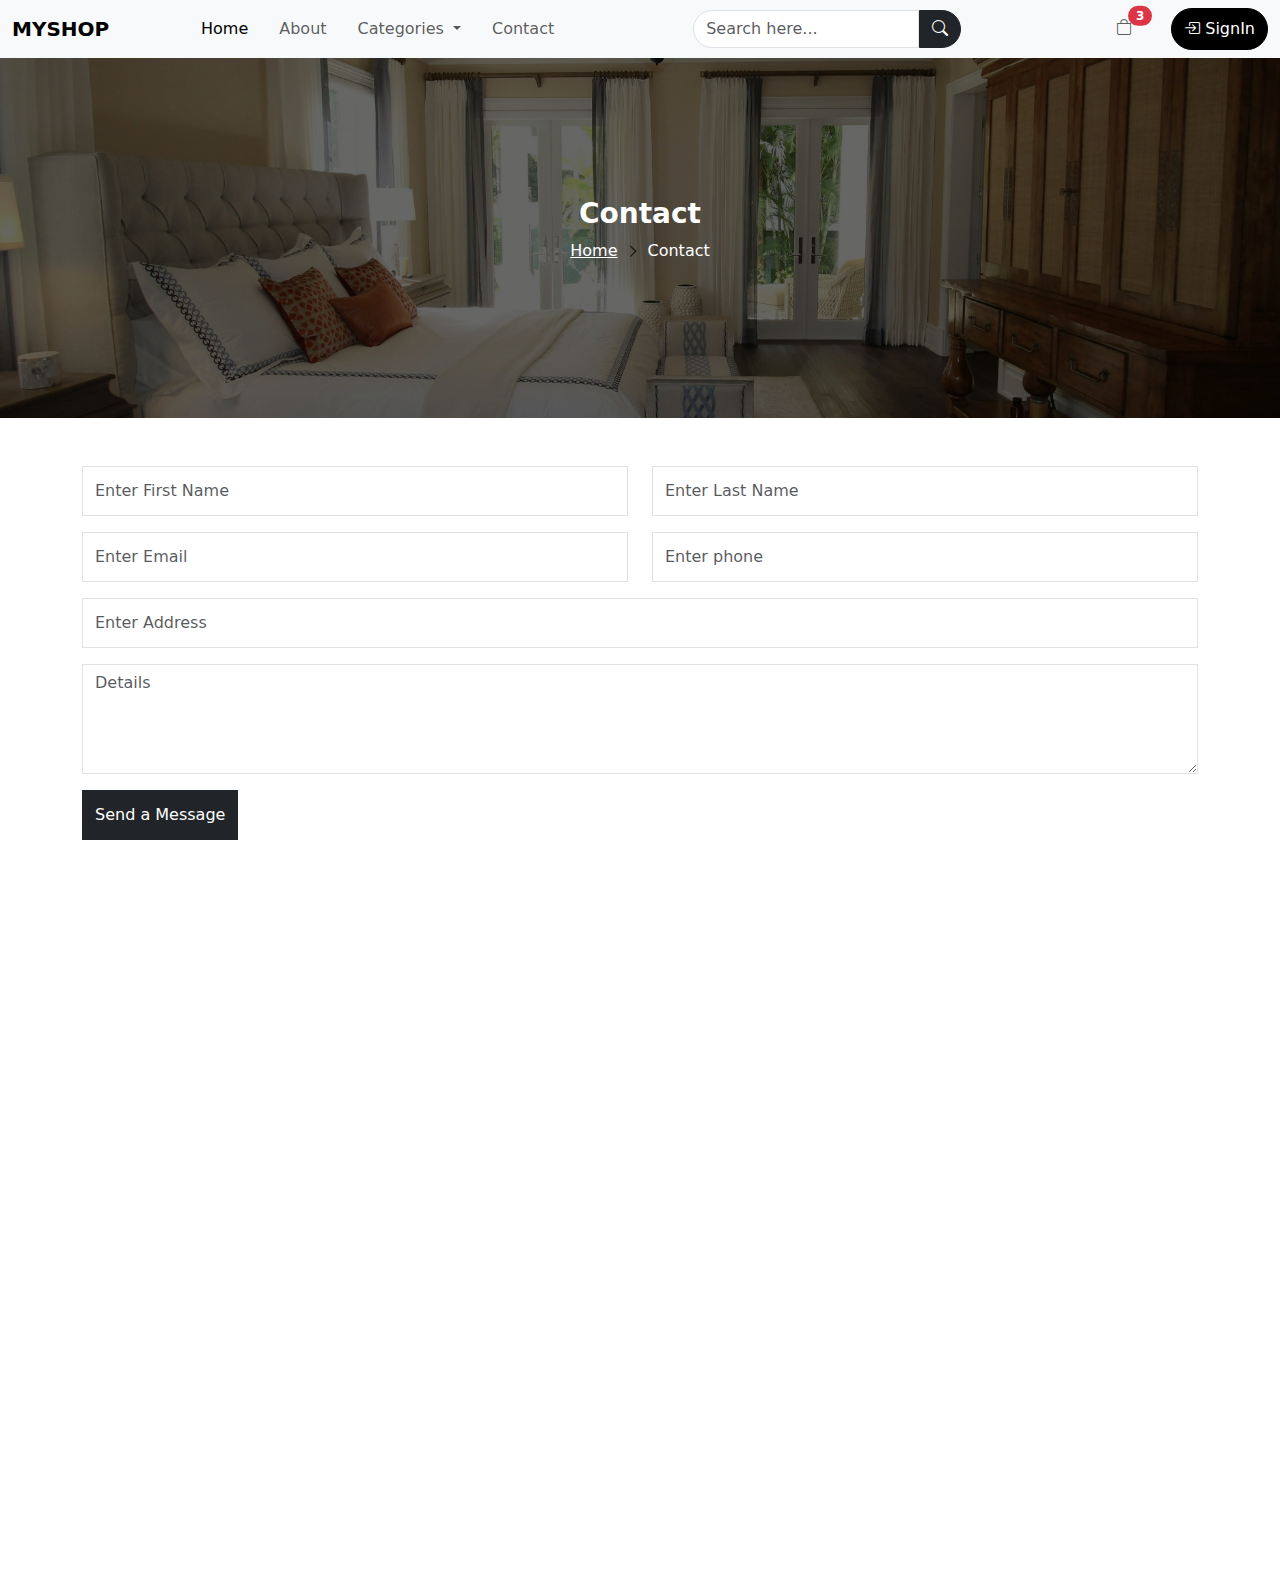
<file: contact.html>
<!DOCTYPE html>
<html lang="en">
<head>
	<meta charset="UTF-8">
	<meta name="viewport" content="width=device-width, initial-scale=1.0">
	<title>Contact</title>
	<!-- Bootstrap CSS -->
	<link rel="stylesheet" href="assets/css/bootstrap.min.css">
	<link rel="stylesheet" href="assets/icons/font/bootstrap-icons.min.css">
	<!-- Slick CSS -->
	<link rel="stylesheet" href="assets/slick/slick.css">
	<link rel="stylesheet" href="assets/slick/slick-theme.css">
	<!-- Responsive CSS -->
	<link rel="stylesheet" href="assets/css/responsive.css">
	<!-- My Style -->
	<link rel="stylesheet" href="assets/css/style.css">
</head>
<body>

	<!-- Navbar Start -->
	<nav class="navbar navbar-expand-lg bg-body-tertiary shadow-sm">
		<div class="container-fluid">
			<a class="navbar-brand text-uppercase fw-bold" href="index.html">MyShop</a>
			<button class="navbar-toggler" type="button" data-bs-toggle="collapse" data-bs-target="#navbarSupportedContent" aria-controls="navbarSupportedContent" aria-expanded="false" aria-label="Toggle navigation">
				<span class="navbar-toggler-icon"></span>
			</button>
			<div class="collapse navbar-collapse" id="navbarSupportedContent">
				<ul class="navbar-nav me-auto mb-2 mb-lg-0">
					<li class="nav-item">
						<a class="nav-link active" aria-current="page" href="index.html">Home</a>
					</li>
					<li class="nav-item">
						<a class="nav-link" href="#">About</a>
					</li>
					<li class="nav-item dropdown">
						<a class="nav-link dropdown-toggle" href="#" role="button" data-bs-toggle="dropdown" aria-expanded="false">
							Categories
						</a>
						<ul class="dropdown-menu">
							<li><a class="dropdown-item" href="bed.html">Beautiful Beds</a></li>
							<li><a class="dropdown-item" href="sofa.html">Creative Design's Sofa</a></li>
							<li><a class="dropdown-item" href="almirah.html">Stylish Almirah</a></li>
							<li><a class="dropdown-item" href="dressing-table.html">New Mordern Dressing Table</a></li>
							<li><a class="dropdown-item" href="study-table.html">Fasionable Study Table</a></li>
							<li><a class="dropdown-item" href="dining-table.html">New stylish Dining Table</a></li>
							<li><a class="dropdown-item" href="book-self.html">Latest Model Book self</a></li>
						</ul>
					</li>
					<li class="nav-item">
						<a class="nav-link" href="contact.html">Contact</a>
					</li>
				</ul>

				<form class="d-flex" role="search">
					<input class="form-control rounded-0 rounded-start-pill" type="search" placeholder="Search here..." aria-label="Search">
					<button class="btn btn-dark rounded-0 rounded-end-pill" type="submit"><i class="bi bi-search"></i></button>
				</form>

				<ul class="navbar-nav ms-auto mb-2 mb-lg-0">
					<li class="nav-item">
						<button type="button" class="nav-link position-relative mx-3" data-bs-toggle="offcanvas" data-bs-target="#offcanvasRight" aria-controls="offcanvasRight">
							<i class="bi bi-bag"></i>
							<span class="position-absolute top-10 start-100 translate-middle badge rounded-pill bg-danger">
								3
								<span class="visually-hidden">unread messages</span>
							</span>
						</button>
					</li>
					<li class="nav-item">
						<a class="nav-link rounded-pill" href="signIn.html" id="btn-signin"><i class="bi bi-box-arrow-in-right"></i> SignIn</a>
					</li>
				</ul>

			</div>
		</div>
	</nav>
	<!-- Navbar End -->


	<!-- Breadcrumb Start -->
	<div class="breadcrumb-area">
		<div class="overlay"></div>
		<div class="position-absolute d-flex justify-content-center align-items-center w-100 h-100">
			<div>
				<h3 class="fw-bold text-white text-center">Contact</h3>
				<nav aria-label="breadcrumb">
					<ol class="breadcrumb">
						<li class="breadcrumb-item"><a href="index.html">Home</a></li>

						<i class="bi bi-chevron-right"></i>

						<li class="breadcrumb-item active" aria-current="page">Contact</li>
					</ol>
				</nav>
			</div>
		</div>
	</div>
	<!-- Breadcrumb End -->


	<div class="container pt-5 pb-5">
		<div class="contact-form">
			<form action="">
				<div class="row">
					<div class="col-lg-6 col-md-6 col-sm-12">
						<div class="mb-3">
							<input type="text" class="form-control"  placeholder="Enter First Name">
						</div>
					</div>

					<div class="col-lg-6 col-md-6 col-sm-12">
						<div class="mb-3">
							<input type="text" class="form-control"  placeholder="Enter Last Name">
						</div>
					</div>

					<div class="col-lg-6 col-md-6 col-sm-12">
						<div class="mb-3">
							<input type="email" class="form-control"  placeholder="Enter Email">
						</div>
					</div>

					<div class="col-lg-6 col-md-6 col-sm-12">
						<div class="mb-3">
							<input type="text" class="form-control"  placeholder="Enter phone">
						</div>
					</div>

					<div class="col-lg-12 col-md-12 col-sm-12">
						<div class="mb-3">
							<input type="text" class="form-control"  placeholder="Enter Address">
						</div>
					</div>

					<div class="col-lg-12 col-md-12 col-sm-12">
						<div class="mb-3">
							<textarea class="form-control" rows="4" placeholder="Details"></textarea>
						</div>
					</div>

					<div class="col-lg-12 col-md-12 col-sm-12">
						<input type="submit" value="Send a Message" class="btn btn-dark">
					</div>

				</div>
			</form>
		</div>
	</div>

	<div class="g-map">
		<iframe src="https://www.google.com/maps/embed?pb=!1m18!1m12!1m3!1d234011.44321618695!2d88.59984270384659!3d23.58894984102293!2m3!1f0!2f0!3f0!3m2!1i1024!2i768!4f13.1!3m3!1m2!1s0x39fece387e509167%3A0x35477d9b681a9688!2z4Kaa4KeB4Kav4Ka84Ka-4Kah4Ka-4KaZ4KeN4KaX4Ka-IOCmuOCmpuCmsCDgpongpqrgppzgp4fgprLgpr4!5e0!3m2!1sbn!2sbd!4v1705388031025!5m2!1sbn!2sbd"  style="border:0;" allowfullscreen="" loading="lazy" referrerpolicy="no-referrer-when-downgrade"></iframe>
	</div>










<!-- Shopping Cart Offcanvas Start -->

	<div class="offcanvas offcanvas-end" tabindex="-1" id="offcanvasRight" aria-labelledby="offcanvasRightLabel">
		<div class="offcanvas-header">
			<h5 class="offcanvas-title" id="offcanvasRightLabel">Shopping Cart</h5>
			<button type="button" class="btn-close" data-bs-dismiss="offcanvas" aria-label="Close"></button>
		</div>
		<hr>
		<div class="offcanvas-body">

			<div class="d-flex gap-3 mb-3">
				<div class="product-photo">
					<img src="assets/images/furniture/book-s/bs(7).jpeg" alt="">
				</div>
				<div class="d-flex justify-content-between flex-fill">
					<div>
						<a href="#" class="d-block">Bookself with PC Desk</a>
						<span class="d-block">15000 Tk</span>
					</div>
					<div>
						<button type="button"><i class="bi bi-x-circle-fill"></i></button>
					</div>
				</div>
			</div>
			<div class="d-flex gap-3 mb-3">
				<div class="product-photo">
					<img src="assets/images/furniture/sofa/sf(13).jpeg" alt="">
				</div>
				<div class="d-flex justify-content-between flex-fill">
					<div>
						<a href="#" class="d-block">Single Sofa</a>
						<span class="d-block">22000 Tk</span>
					</div>
					<div>
						<button type="button"><i class="bi bi-x-circle-fill"></i></button>
					</div>
				</div>
			</div>

			<div class="d-flex gap-3 mb-3">
				<div class="product-photo">
					<img src="assets/images/furniture/dining-table/dn(4).jpeg" alt="">
				</div>
				<div class="d-flex justify-content-between flex-fill">
					<div>
						<a href="#" class="d-block">Beautiful Wooden Dining Table</a>
						<span class="d-block">80000 Tk</span>
					</div>
					<div>
						<button type="button"><i class="bi bi-x-circle-fill"></i></button>
					</div>
				</div>
			</div>

			<div class="subTotal d-flex justify-content-between mt-4">
				<h5>Subtotal:</h5>
				<h5>117000 Tk</h5>
			</div>


			<div class="btn-area w-100 text-end mt-4">
				<a href="cart.html" class="btn btn-primary rounded-0 mx-2">View Cart</a>
				<a href="checkout.html" class="btn btn-dark rounded-0 text-white">Checkout</a>
			</div>

		</div>
	</div>
	<!-- Shopping Cart Offcanvas End -->



	<!-- Footer Start -->
	<footer>
		<div class="row g-4">
			<div class="col-lg-3 col-md-4 col-sm-12">
				<div class="f-title">
					<h5>Address</h5>
				</div>
				<ul type="none">
					<li>
						<span><i class="bi bi-geo-alt"></i></span>
						<span>Chuadanga Sadar, Chuadanga, Bangladesh.</span>
					</li>
					<li>
						<span><i class="bi bi-envelope"></i></span>
						<span>shimlaakter999@gmail.com</span>
					</li>
					
				</ul>
				<div class="social-link d-flex gap-2 mt-4">
					<div class="icon" id="facebook">
						<a href="#"><i class="bi bi-facebook"></i></a>
					</div>
					<div class="icon" id="youtube">
						<a href="#"><i class="bi bi-youtube"></i></a>
					</div>
					<div class="icon" id="instagram">
						<a href="#"><i class="bi bi-instagram"></i></a>
					</div>
					<div class="icon" id="pinterest">
						<a href="#"><i class="bi bi-pinterest"></i></a>
					</div>
				</div>
			</div>

			<div class="col-lg-3 col-md-4 col-sm-12">
				<div class="f-title">
					<h5>Categories</h5>
				</div>
				<ul type="none">
						<li>
						<a href="bed.html">Beautiful Beds</a>
					</li>
					<li>
						<a href="sofa.html">Creative Design's Sofa</a>
					</li>
					<li>
						<a href="almirah.html">Stylish Almirah</a>
					</li>
					<li>
						<a href="dressing-table.html">New Mordern Dressing Table</a>
					</li>
					<li>
						<a href="study-table.html">Fasionable Study Table</a>
					</li>
					<li>
						<a href="book-self.html">Latest Model Book self</a>
					</li>
				</ul>
			</div>

			<div class="col-lg-3 col-md-4 col-sm-12">
				<div class="f-title">
					<h5>Information</h5>
				</div>
				<ul type="none">
					<li>
						<a href="#">About us</a>
					</li>
					<li>
						<a href="#">Contact us</a>
					</li>
					<li>
						<a href="#">Terms & Conditions</a>
					</li>
					<li>
						<a href="#">Privacy Policy</a>
					</li>
					<li>
						<a href="signIn.html">SignIn</a>
					</li>
				</ul>
			</div>

			<div class="col-lg-3 col-md-4 col-sm-12">
				<div class="f-title">
					<h5>Payment Way</h5>
				</div>
				<span>Lorem ipsum dolor sit amet consectetur adipisicing elit. Recusandae veniam eligendi corporis similique nulla excepturi cum libero facilis officiis, facere!</span>
				<div class="row g-4 mt-4">
					<div class="col-lg-3 col-md-3 col-sm-3">
						<div class="logo">
							<img src="assets/images/payment-way/visa.png" alt="">
						</div>
					</div>
					<div class="col-lg-3 col-md-3 col-sm-3">
						<div class="logo">
							<img src="assets/images/payment-way/mastercard.png" alt="">
						</div>
					</div>
					<div class="col-lg-3 col-md-3 col-sm-3">
						<div class="logo">
							<img src="assets/images/payment-way/bKash.png" alt="">
						</div>
					</div>
					<div class="col-lg-3 col-md-3 col-sm-3">
						<div class="logo">
							<img src="assets/images/payment-way/nagad.png" alt="">
						</div>
					</div>
				</div>
			</div>


			<div class="copyright text-center mt-4">
				<span>Developed by Shimla &copy; 2024 | All rights reserved.</span>
			</div>


		</div>
	</footer>
	<!-- Footer End -->
	




	<!-- Bootstrap JS -->
	<script src="assets/js/bootstrap.bundle.js"></script>
	<!-- jQuery -->
	<script src="https://cdnjs.cloudflare.com/ajax/libs/jquery/3.7.1/jquery.min.js" integrity="sha512-v2CJ7UaYy4JwqLDIrZUI/4hqeoQieOmAZNXBeQyjo21dadnwR+8ZaIJVT8EE2iyI61OV8e6M8PP2/4hpQINQ/g==" crossorigin="anonymous" referrerpolicy="no-referrer"></script>
	<!-- Slick JS -->
	<script src="assets/slick/slick.min.js"></script>
	<!-- Custom JS -->
	<script src="assets/js/main.js"></script>
</body>
</html>
</file>
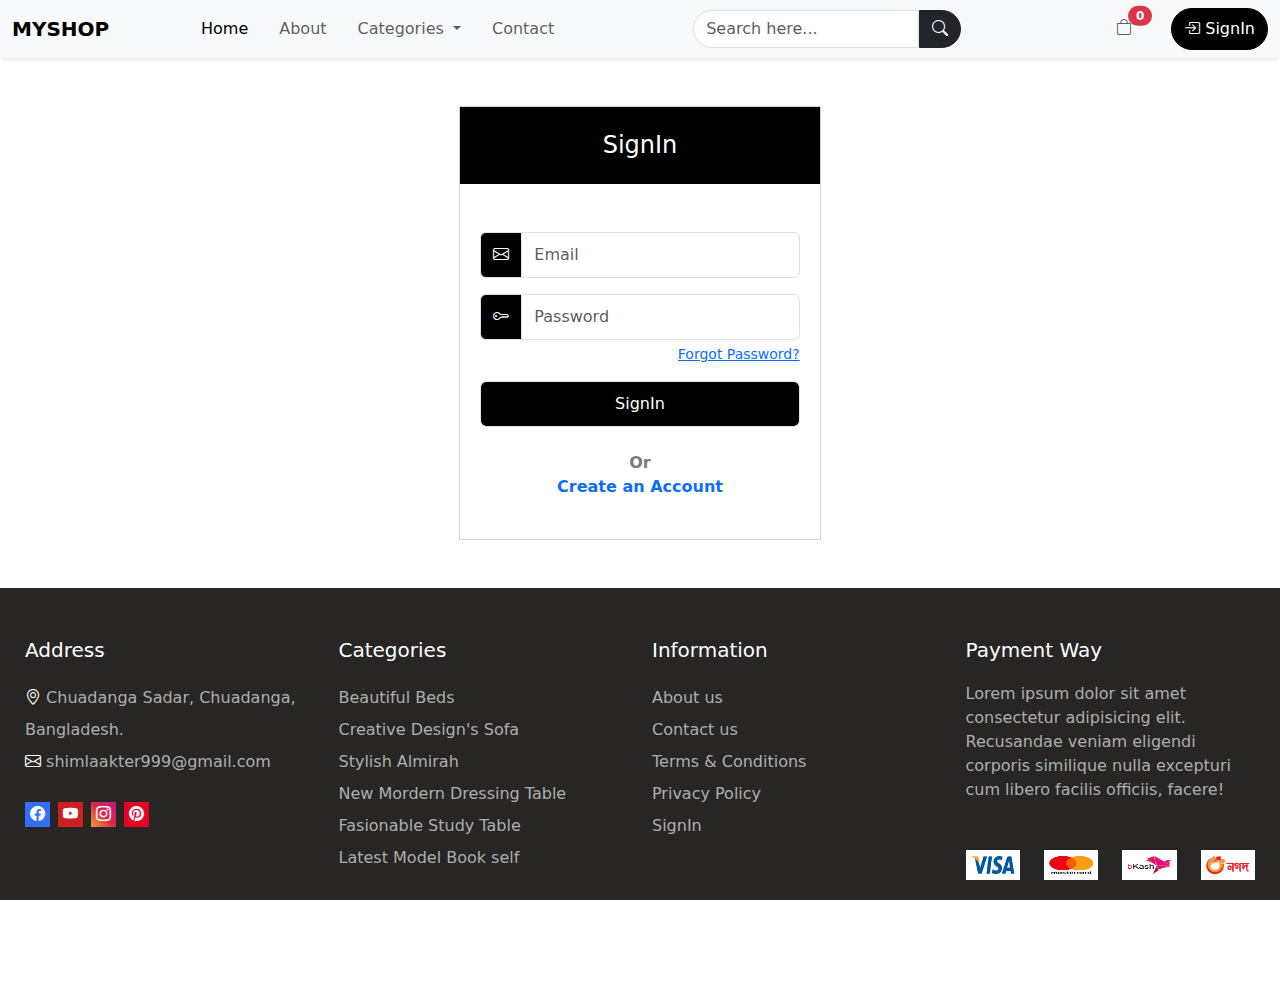
<file: signIn.html>
<!DOCTYPE html>
<html lang="en">
<head>
	<meta charset="UTF-8">
	<meta name="viewport" content="width=device-width, initial-scale=1.0">
	<title>SignIn</title>
	<!-- Bootstrap CSS -->
	<link rel="stylesheet" href="assets/css/bootstrap.min.css">
	<link rel="stylesheet" href="assets/icons/font/bootstrap-icons.min.css">
	<!-- Slick CSS -->
	<link rel="stylesheet" href="assets/slick/slick.css">
	<link rel="stylesheet" href="assets/slick/slick-theme.css">
	<!-- Responsive CSS -->
	<link rel="stylesheet" href="assets/css/responsive.css">
	<!-- My Style -->
	<link rel="stylesheet" href="assets/css/style.css">
</head>
<body>

<!-- Navbar Start -->
	<nav class="navbar navbar-expand-lg bg-body-tertiary shadow-sm">
		<div class="container-fluid">
			<a class="navbar-brand text-uppercase fw-bold" href="index.html">MyShop</a>
			<button class="navbar-toggler" type="button" data-bs-toggle="collapse" data-bs-target="#navbarSupportedContent" aria-controls="navbarSupportedContent" aria-expanded="false" aria-label="Toggle navigation">
				<span class="navbar-toggler-icon"></span>
			</button>
			<div class="collapse navbar-collapse" id="navbarSupportedContent">
				<ul class="navbar-nav me-auto mb-2 mb-lg-0">
					<li class="nav-item">
						<a class="nav-link active" aria-current="page" href="#">Home</a>
					</li>
					<li class="nav-item">
						<a class="nav-link" href="#">About</a>
					</li>
					<li class="nav-item dropdown">
						<a class="nav-link dropdown-toggle" href="#" role="button" data-bs-toggle="dropdown" aria-expanded="false">
							Categories
						</a>
						<ul class="dropdown-menu">
							<li><a class="dropdown-item" href="bed.html">Beautiful Beds</a></li>
							<li><a class="dropdown-item" href="sofa.html">Creative Design's Sofa</a></li>
							<li><a class="dropdown-item" href="almirah.html">Stylish Almirah</a></li>
							<li><a class="dropdown-item" href="dressing-table.html">New Mordern Dressing Table</a></li>
							<li><a class="dropdown-item" href="study-table.html">Fasionable Study Table</a></li>
							<li><a class="dropdown-item" href="dining-table.html">New stylish Dining Table</a></li>
							<li><a class="dropdown-item" href="book-self.html">Latest Model Book self</a></li>
						</ul>
					</li>
					<li class="nav-item">
						<a class="nav-link" href="contact.html">Contact</a>
					</li>
				</ul>

				<form class="d-flex" role="search">
					<input class="form-control rounded-0 rounded-start-pill" type="search" placeholder="Search here..." aria-label="Search">
					<button class="btn btn-dark rounded-0 rounded-end-pill" type="submit"><i class="bi bi-search"></i></button>
				</form>

				<ul class="navbar-nav ms-auto mb-2 mb-lg-0">
					<li class="nav-item">
						<button type="button" class="nav-link position-relative mx-3" data-bs-toggle="offcanvas" data-bs-target="#offcanvasRight" aria-controls="offcanvasRight">
							<i class="bi bi-bag"></i>
							<span class="position-absolute top-10 start-100 translate-middle badge rounded-pill bg-danger">
								0
								<span class="visually-hidden">unread messages</span>
							</span>
						</button>
					</li>
					<li class="nav-item">
						<a class="nav-link rounded-pill" href="signIn.html" id="btn-signin"><i class="bi bi-box-arrow-in-right"></i> SignIn</a>
					</li>
				</ul>

			</div>
		</div>
	</nav>
	<!-- Navbar End -->




	<!-- SignIn Form Start -->
	<div class="siginIn-form">
		<div class="container mt-5 mb-5">	
			<div class="row g-3 justify-content-center">
				<div class="col-lg-4 col-md-5 col-sm-12">
					<div class="card rounded-0">
						<h4 class="p-4 text-center">SignIn</h4>
						<div class="card-body">
							<form action="">
								<div class="input-group mb-3">
									<span class="input-group-text" id="basic-addon1"><i class="bi bi-envelope"></i></span>
									<input type="email" class="form-control" placeholder="Email" aria-label="email" aria-describedby="basic-addon1">
								</div>
								<div class="input-group mb-1">
									<span class="input-group-text" id="basic-addon1"><i class="bi bi-key"></i></span>
									<input type="password" class="form-control" placeholder="Password" aria-label="password" aria-describedby="basic-addon1">
								</div>
								<div class="mb-3">
									<a href="#" class="d-block text-end">Forgot Password?</a>
								</div>
								<div class="mb-4">
									<input type="submit" class="form-control" value="SignIn" id="signIn-btn">
								</div>
								<div class="signUp">
									<span>Or</span>
									<a href="signUp.html">Create an Account</a>
								</div>
							</form>
						</div>
					</div>
				</div>
			</div>
		</div>
	</div>
	<!-- SignIn Form End -->






		<!-- Footer Start -->
	<footer>
		<div class="row g-4">
			<div class="col-lg-3 col-md-4 col-sm-12">
				<div class="f-title">
					<h5>Address</h5>
				</div>
				<ul type="none">
					<li>
						<span><i class="bi bi-geo-alt"></i></span>
						<span>Chuadanga Sadar, Chuadanga, Bangladesh.</span>
					</li>
					<li>
						<span><i class="bi bi-envelope"></i></span>
						<span>shimlaakter999@gmail.com</span>
					</li>
					
				</ul>
				<div class="social-link d-flex gap-2 mt-4">
					<div class="icon" id="facebook">
						<a href="#"><i class="bi bi-facebook"></i></a>
					</div>
					<div class="icon" id="youtube">
						<a href="#"><i class="bi bi-youtube"></i></a>
					</div>
					<div class="icon" id="instagram">
						<a href="#"><i class="bi bi-instagram"></i></a>
					</div>
					<div class="icon" id="pinterest">
						<a href="#"><i class="bi bi-pinterest"></i></a>
					</div>
				</div>
			</div>

			<div class="col-lg-3 col-md-4 col-sm-12">
				<div class="f-title">
					<h5>Categories</h5>
				</div>
				<ul type="none">
						<li>
						<a href="bed.html">Beautiful Beds</a>
					</li>
					<li>
						<a href="sofa.html">Creative Design's Sofa</a>
					</li>
					<li>
						<a href="almirah.html">Stylish Almirah</a>
					</li>
					<li>
						<a href="dressing-table.html">New Mordern Dressing Table</a>
					</li>
					<li>
						<a href="study-table.html">Fasionable Study Table</a>
					</li>
					<li>
						<a href="book-self.html">Latest Model Book self</a>
					</li>
				</ul>
			</div>

			<div class="col-lg-3 col-md-4 col-sm-12">
				<div class="f-title">
					<h5>Information</h5>
				</div>
				<ul type="none">
					<li>
						<a href="#">About us</a>
					</li>
					<li>
						<a href="#">Contact us</a>
					</li>
					<li>
						<a href="#">Terms & Conditions</a>
					</li>
					<li>
						<a href="#">Privacy Policy</a>
					</li>
					<li>
						<a href="signIn.html">SignIn</a>
					</li>
				</ul>
			</div>

			<div class="col-lg-3 col-md-4 col-sm-12">
				<div class="f-title">
					<h5>Payment Way</h5>
				</div>
				<span>Lorem ipsum dolor sit amet consectetur adipisicing elit. Recusandae veniam eligendi corporis similique nulla excepturi cum libero facilis officiis, facere!</span>
				<div class="row g-4 mt-4">
					<div class="col-lg-3 col-md-3 col-sm-3">
						<div class="logo">
							<img src="assets/images/payment-way/visa.png" alt="">
						</div>
					</div>
					<div class="col-lg-3 col-md-3 col-sm-3">
						<div class="logo">
							<img src="assets/images/payment-way/mastercard.png" alt="">
						</div>
					</div>
					<div class="col-lg-3 col-md-3 col-sm-3">
						<div class="logo">
							<img src="assets/images/payment-way/bKash.png" alt="">
						</div>
					</div>
					<div class="col-lg-3 col-md-3 col-sm-3">
						<div class="logo">
							<img src="assets/images/payment-way/nagad.png" alt="">
						</div>
					</div>
				</div>
			</div>


			<div class="copyright text-center mt-4">
				<span>Developed by Shimla &copy; 2024 | All rights reserved.</span>
			</div>


		</div>
	</footer>
	<!-- Footer End -->
	




	<!-- Bootstrap JS -->
	<script src="assets/js/bootstrap.bundle.js"></script>
	<!-- jQuery -->
	<script src="https://cdnjs.cloudflare.com/ajax/libs/jquery/3.7.1/jquery.min.js" integrity="sha512-v2CJ7UaYy4JwqLDIrZUI/4hqeoQieOmAZNXBeQyjo21dadnwR+8ZaIJVT8EE2iyI61OV8e6M8PP2/4hpQINQ/g==" crossorigin="anonymous" referrerpolicy="no-referrer"></script>
	<!-- Slick JS -->
	<script src="assets/slick/slick.min.js"></script>
	<!-- Custom JS -->
	<script src="assets/js/main.js"></script>
</body>
</html>
</file>
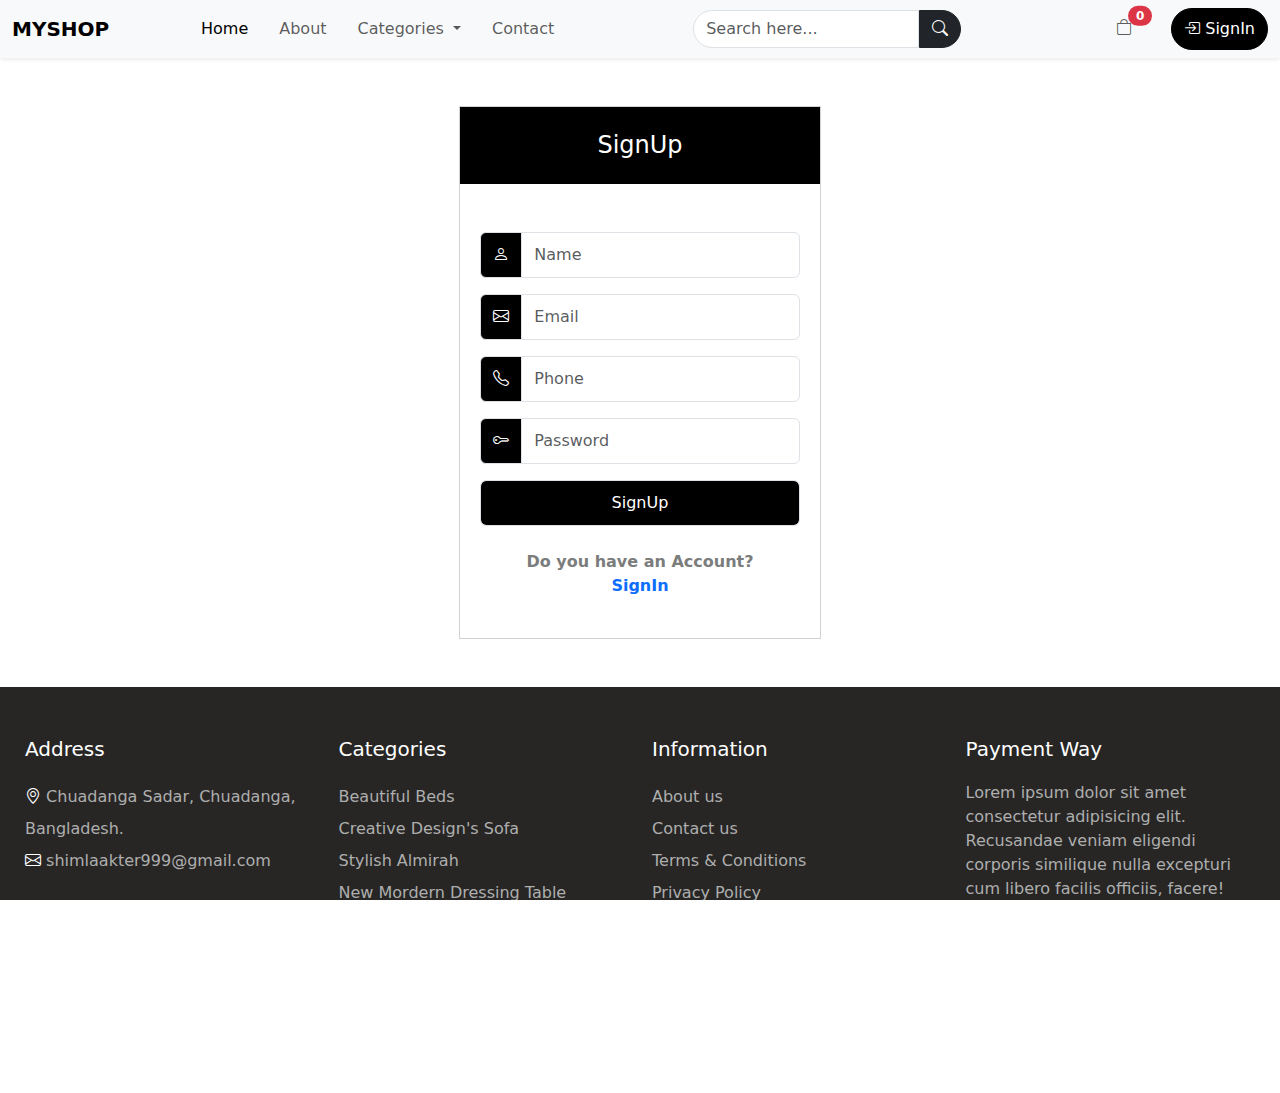
<file: signUp.html>
<!DOCTYPE html>
<html lang="en">
<head>
	<meta charset="UTF-8">
	<meta name="viewport" content="width=device-width, initial-scale=1.0">
	<title>SignUp</title>
	<!-- Bootstrap CSS -->
	<link rel="stylesheet" href="assets/css/bootstrap.min.css">
	<link rel="stylesheet" href="assets/icons/font/bootstrap-icons.min.css">
	<!-- Slick CSS -->
	<link rel="stylesheet" href="assets/slick/slick.css">
	<link rel="stylesheet" href="assets/slick/slick-theme.css">
	<!-- Responsive CSS -->
	<link rel="stylesheet" href="assets/css/responsive.css">
	<!-- My Style -->
	<link rel="stylesheet" href="assets/css/style.css">
</head>
<body>
<!-- Navbar Start -->
	<nav class="navbar navbar-expand-lg bg-body-tertiary shadow-sm">
		<div class="container-fluid">
			<a class="navbar-brand text-uppercase fw-bold" href="index.html">MyShop</a>
			<button class="navbar-toggler" type="button" data-bs-toggle="collapse" data-bs-target="#navbarSupportedContent" aria-controls="navbarSupportedContent" aria-expanded="false" aria-label="Toggle navigation">
				<span class="navbar-toggler-icon"></span>
			</button>
			<div class="collapse navbar-collapse" id="navbarSupportedContent">
				<ul class="navbar-nav me-auto mb-2 mb-lg-0">
					<li class="nav-item">
						<a class="nav-link active" aria-current="page" href="#">Home</a>
					</li>
					<li class="nav-item">
						<a class="nav-link" href="#">About</a>
					</li>
					<li class="nav-item dropdown">
						<a class="nav-link dropdown-toggle" href="#" role="button" data-bs-toggle="dropdown" aria-expanded="false">
							Categories
						</a>
						<ul class="dropdown-menu">
							<li><a class="dropdown-item" href="bed.html">Beautiful Beds</a></li>
							<li><a class="dropdown-item" href="sofa.html">Creative Design's Sofa</a></li>
							<li><a class="dropdown-item" href="almirah.html">Stylish Almirah</a></li>
							<li><a class="dropdown-item" href="dressing-table.html">New Mordern Dressing Table</a></li>
							<li><a class="dropdown-item" href="study-table.html">Fasionable Study Table</a></li>
							<li><a class="dropdown-item" href="dining-table.html">New stylish Dining Table</a></li>
							<li><a class="dropdown-item" href="book-self.html">Latest Model Book self</a></li>
						</ul>
					</li>
					<li class="nav-item">
						<a class="nav-link" href="contact.html">Contact</a>
					</li>
				</ul>

				<form class="d-flex" role="search">
					<input class="form-control rounded-0 rounded-start-pill" type="search" placeholder="Search here..." aria-label="Search">
					<button class="btn btn-dark rounded-0 rounded-end-pill" type="submit"><i class="bi bi-search"></i></button>
				</form>

				<ul class="navbar-nav ms-auto mb-2 mb-lg-0">
					<li class="nav-item">
						<button type="button" class="nav-link position-relative mx-3" data-bs-toggle="offcanvas" data-bs-target="#offcanvasRight" aria-controls="offcanvasRight">
							<i class="bi bi-bag"></i>
							<span class="position-absolute top-10 start-100 translate-middle badge rounded-pill bg-danger">
								0
								<span class="visually-hidden">unread messages</span>
							</span>
						</button>
					</li>
					<li class="nav-item">
						<a class="nav-link rounded-pill" href="signIn.html" id="btn-signin"><i class="bi bi-box-arrow-in-right"></i> SignIn</a>
					</li>
				</ul>

			</div>
		</div>
	</nav>
	<!-- Navbar End -->




	<!-- SignIn Form Start -->
	<div class="siginIn-form">
		<div class="container mt-5 mb-5">	
			<div class="row g-3 justify-content-center">
				<div class="col-lg-4 col-md-5 col-sm-12">
					<div class="card rounded-0">
						<h4 class="p-4 text-center">SignUp</h4>
						<div class="card-body">
							<form action="">
								<div class="input-group mb-3">
									<span class="input-group-text" id="basic-addon1"><i class="bi bi-person"></i></span>
									<input type="text" class="form-control" placeholder="Name" aria-label="name" aria-describedby="basic-addon1">
								</div>
								<div class="input-group mb-3">
									<span class="input-group-text" id="basic-addon1"><i class="bi bi-envelope"></i></span>
									<input type="email" class="form-control" placeholder="Email" aria-label="email" aria-describedby="basic-addon1">
								</div>
								<div class="input-group mb-3">
									<span class="input-group-text" id="basic-addon1"><i class="bi bi-telephone"></i></span>
									<input type="text" class="form-control" placeholder="Phone" aria-label="phone" aria-describedby="basic-addon1">
								</div>
								<div class="input-group mb-3">
									<span class="input-group-text" id="basic-addon1"><i class="bi bi-key"></i></span>
									<input type="password" class="form-control" placeholder="Password" aria-label="password" aria-describedby="basic-addon1">
								</div>
								<div class="mb-4">
									<input type="submit" class="form-control" value="SignUp" id="signIn-btn">
								</div>
								<div class="signUp">
									<span>Do you have an Account?</span>
									<a href="signIn.html">SignIn</a>
								</div>
							</form>
						</div>
					</div>
				</div>
			</div>
		</div>
	</div>
	<!-- SignIn Form End -->





	<!-- Footer Start -->
	<footer>
		<div class="row g-4">
			<div class="col-lg-3 col-md-4 col-sm-12">
				<div class="f-title">
					<h5>Address</h5>
				</div>
				<ul type="none">
					<li>
						<span><i class="bi bi-geo-alt"></i></span>
						<span>Chuadanga Sadar, Chuadanga, Bangladesh.</span>
					</li>
					<li>
						<span><i class="bi bi-envelope"></i></span>
						<span>shimlaakter999@gmail.com</span>
					</li>
					
				</ul>
				<div class="social-link d-flex gap-2 mt-4">
					<div class="icon" id="facebook">
						<a href="#"><i class="bi bi-facebook"></i></a>
					</div>
					<div class="icon" id="youtube">
						<a href="#"><i class="bi bi-youtube"></i></a>
					</div>
					<div class="icon" id="instagram">
						<a href="#"><i class="bi bi-instagram"></i></a>
					</div>
					<div class="icon" id="pinterest">
						<a href="#"><i class="bi bi-pinterest"></i></a>
					</div>
				</div>
			</div>

			<div class="col-lg-3 col-md-4 col-sm-12">
				<div class="f-title">
					<h5>Categories</h5>
				</div>
				<ul type="none">
						<li>
						<a href="bed.html">Beautiful Beds</a>
					</li>
					<li>
						<a href="sofa.html">Creative Design's Sofa</a>
					</li>
					<li>
						<a href="almirah.html">Stylish Almirah</a>
					</li>
					<li>
						<a href="dressing-table.html">New Mordern Dressing Table</a>
					</li>
					<li>
						<a href="study-table.html">Fasionable Study Table</a>
					</li>
					<li>
						<a href="book-self.html">Latest Model Book self</a>
					</li>
				</ul>
			</div>

			<div class="col-lg-3 col-md-4 col-sm-12">
				<div class="f-title">
					<h5>Information</h5>
				</div>
				<ul type="none">
					<li>
						<a href="#">About us</a>
					</li>
					<li>
						<a href="#">Contact us</a>
					</li>
					<li>
						<a href="#">Terms & Conditions</a>
					</li>
					<li>
						<a href="#">Privacy Policy</a>
					</li>
					<li>
						<a href="signIn.html">SignIn</a>
					</li>
				</ul>
			</div>

			<div class="col-lg-3 col-md-4 col-sm-12">
				<div class="f-title">
					<h5>Payment Way</h5>
				</div>
				<span>Lorem ipsum dolor sit amet consectetur adipisicing elit. Recusandae veniam eligendi corporis similique nulla excepturi cum libero facilis officiis, facere!</span>
				<div class="row g-4 mt-4">
					<div class="col-lg-3 col-md-3 col-sm-3">
						<div class="logo">
							<img src="assets/images/payment-way/visa.png" alt="">
						</div>
					</div>
					<div class="col-lg-3 col-md-3 col-sm-3">
						<div class="logo">
							<img src="assets/images/payment-way/mastercard.png" alt="">
						</div>
					</div>
					<div class="col-lg-3 col-md-3 col-sm-3">
						<div class="logo">
							<img src="assets/images/payment-way/bKash.png" alt="">
						</div>
					</div>
					<div class="col-lg-3 col-md-3 col-sm-3">
						<div class="logo">
							<img src="assets/images/payment-way/nagad.png" alt="">
						</div>
					</div>
				</div>
			</div>


			<div class="copyright text-center mt-4">
				<span>Developed by Shimla &copy; 2024 | All rights reserved.</span>
			</div>


		</div>
	</footer>
	<!-- Footer End -->
	




	<!-- Bootstrap JS -->
	<script src="assets/js/bootstrap.bundle.js"></script>
	<!-- jQuery -->
	<script src="https://cdnjs.cloudflare.com/ajax/libs/jquery/3.7.1/jquery.min.js" integrity="sha512-v2CJ7UaYy4JwqLDIrZUI/4hqeoQieOmAZNXBeQyjo21dadnwR+8ZaIJVT8EE2iyI61OV8e6M8PP2/4hpQINQ/g==" crossorigin="anonymous" referrerpolicy="no-referrer"></script>
	<!-- Slick JS -->
	<script src="assets/slick/slick.min.js"></script>
	<!-- Custom JS -->
	<script src="assets/js/main.js"></script>
</body>
</html>
</file>
<file: assets/css/responsive.css>
@media only screen and (max-width: 768px) {
	.navbar .navbar-nav{
		text-align: center;
		margin-top: 20px;
	}
	.navbar .navbar-nav .nav-item{
		text-align: center;
		margin: auto;
	}
	.navbar .dropdown .dropdown-menu{
		width: 100%!important;
	}
	.slider-area .carousel-inner{
		height: 50vh!important;
	}
	.carousel-indicators button{
		width: 13px!important;
		height: 13px!important;
	}
	.testimonial-area .t-box{
		margin: 5px!important;
	}
	footer .logo{
	width: 100%;
	height: 60px!important;
	}
}
</file>
<file: assets/css/style.css>
html,body{
	margin: 0;
	padding: 0;
	width: 100%;
	height: 100%;
	overflow-x: hidden;
}
*{
	margin: 0;
	padding: 0;
	box-sizing: border-box;
}

/*--- Navbar Start ---*/
.navbar{

}
.navbar .navbar-brand{
	width: 150px;
}
.navbar .nav-item .nav-link{
	margin-left: 15px;
}

.navbar .nav-item .nav-link:hover{
	color: black;
	transition: .6s;
}

#btn-signin{
	border: 1px solid black;
	background-color: black;
	color: white;
	padding-left: 12px;
	padding-right: 12px;
	border-radius: 5px;
}

#btn-signin:hover{
	background-color: transparent;
	color: black;
	transition: .6s;
}
.navbar .dropdown .dropdown-menu{
	padding-top: 0;
	padding-bottom: 0;
	border-radius: 0;
}
.navbar .dropdown:hover .dropdown-menu{
	display: block!important;
}
.navbar .dropdown .dropdown-menu .dropdown-item{
	padding-top: 6px;
	padding-bottom: 6px;
}
.navbar .dropdown .dropdown-menu .dropdown-item:hover{
	background-color: black;
	color: white;
	transition: .6s;
}

.navbar form input:focus{
	border: none!important;
	outline: none!important;
}
/*--- Navbar End ---*/


/*--- Sidebar Start ---*/
.sidebar{
	border: 1px solid #F5F3F2;
	padding: 20px 20px;
}

.sidebar h6{
	border-bottom: 1px solid #FFE0CD;
	padding-top: 7px;
	padding-bottom: 7px;
	margin-bottom: 15px;
}
.sidebar .form-check label{
	font-size: 16px;
}

/*--- Sidebar End ---*/


/* Slider Start --*/
.slider-area .carousel-inner{
	width: 100%;
	height: 60vh;
}
.slider-area .carousel-inner .carousel-item{
	width: 100%;
	height: 100%;
}
.slider-area .carousel-inner .carousel-item img{
	width: 100%;
	height: 100%;
	object-fit: cover;
}
.carousel-indicators button{
	width: 17px!important;
	height: 17px!important;
	border-radius: 50%;
}
.carousel-indicators button.active{
	background-color: black;
}
/* Slider End --*/



/*--- Main Content Start ---*/
.main-content {
	/*overflow-x: hidden;*/
}
.main-content .card{
	padding: 0px!important;
	overflow: hidden;
	margin-bottom: 15px;
	border-color: #F5F3F2;
	border-radius: 0;
}
.main-content .card:hover{
	box-shadow: rgba(0, 0, 0, 0.24) 0px 3px 8px;
	transition: .6s;
}
.main-content .card:hover img{
	transform: scale(1.1);
	transition: .6s;
}
.main-content .card img{
	width: 180px;
	height: 180px;
	margin: auto;
	padding-top: 25px;
}
.main-content .card .card-body .card-title{
	margin: 0;
}
.main-content .card .card-body .card-title a{
	text-decoration: none;
	color: black;
	font-size: 18px;
}
.main-content .card .card-body .rating span i{
	color: black;
	font-size: 14px;
}
.main-content .card .card-body p{
	margin: 0;
}
.main-content .card .card-body a{
	font-size: 16px;
}
.main-content .card .card-body a:hover{
	background-color: transparent;
	border-color: black;
	color: black;
	transition: .6s;
}


/* Pagination Start */
.pagination .page-item .page-link{
	font-size: 16px;
	color: black;
}
.pagination .page-item .page-link:hover{
	background-color: black;
	border-color: black;
	color: white;
	transition: .6s;
}
.pagination .page-item .page-link.active{
	background-color: black;
	color: white;
	border-color: black;
}
/* Pagination End */

/* Testimonial Start */
.testimonial-area{

}
.testimonial-area .t-box{
	border: 1px solid #FEDCA7;
	padding: 20px 15px;
	border-radius: 4px;
	margin-right: 10px;
}
.testimonial-area .t-box .photo{
	width: 110px;
	height: 110px;
	border: 2px solid black;
	border-radius: 50%;
	position: relative;
}
.testimonial-area .t-box .photo img{
	position: absolute;
	width: 100%;
	height: 100%;
	border-radius: 50%;
	object-fit: cover;
}
.testimonial-area .t-box h4{
	margin: 0;
	padding: 0;
}
.testimonial-area .t-box i{
	font-size: 40px;
	color: #FEDCA7;
}
.testimonial-area .t-box .rating i{
	font-size: 14px;
	color: black;
}
.testimonial-area .t-box hr{
	border-color: #FEDCA7;
}
.testimonial-area .t-box p{
	text-align: justify;
}
/* Testimonial End */

.slick-prev::before{
	color: black!important;
}

.slick-next::before{
	color: black!important;
	margin-left: -35px!important;
}
.slick-slider {
    margin: 0 -15px;
}
.slick-slide {
    margin-right: 5px;
    margin-left: 5px;
    z-index: 99;
}
.slick-dots li button:before {
    font-size: 10px;
    margin-top: 10px;
}

.slick-dots li.slick-active button:before {
    color: black;
    outline: 1px solid black;
    outline: 10px 0px 0px 0px !important;
    border-radius: 50%;
}

.slick-dots li button:hover:before {
    color: black;
}


/* Product Cart Offcanvas Start */
.offcanvas .offcanvas-body .product-photo{
	width: 80px;
	height: 80px;
	border: 1px solid black;
	position: relative;
}
.offcanvas .offcanvas-body .product-photo img{
	width: 90%;
	height: 90%;
	position: absolute;
	top: 50%;
	left: 50%;
	transform: translate(-50%, -50%);
	object-fit: cover;
}
.offcanvas .offcanvas-body a{
	text-decoration: none;
	color: black;
	font-size: 18px;
}
.offcanvas .offcanvas-body a:hover{
	color: black;
	text-decoration: underline;
	transition: .6s;
}
.offcanvas .offcanvas-body button{
	background-color: transparent;
	border: none;
}
.offcanvas .offcanvas-body button:hover{
	color: black;
	transition: .6s;
}

.offcanvas .offcanvas-body .btn-area a:hover{
	text-decoration: none;
	color: white; 
	transition: .6s;
}
/* Product Cart Offcanvas End */



/*--- Main Content End ---*/


/*--- Breadcrumb Start ---*/
#diningT{
		width: 100%;
	height: 40vh;
	background-image: url('../../assets/images/slider/dn-slider.jpg');
	background-position: center;
	background-repeat: no-repeat;
	background-size: cover;
	position: relative;
}
#sofaS{
		width: 100%;
	height: 40vh;
	background-image: url('../../assets/images/slider/sofa-slider.jpg');
	background-position: center;
	background-repeat: no-repeat;
	background-size: cover;
	position: relative;
}
#almirah{
		width: 100%;
	height: 40vh;
	background-image: url('../../assets/images/slider/almirah.jpg');
	background-position: center;
	background-repeat: no-repeat;
	background-size: cover;
	position: relative;
}
#studyT{
		width: 100%;
	height: 40vh;
	background-image: url('../../assets/images/slider/sd-table.jpg');
	background-position: center;
	background-repeat: no-repeat;
	background-size: cover;
	position: relative;
}
#bookS{
		width: 100%;
	height: 40vh;
	background-image: url('../../assets/images/slider/book-s.jpg');
	background-position: center;
	background-repeat: no-repeat;
	background-size: cover;
	position: relative;
}
.breadcrumb-area{
	width: 100%;
	height: 40vh;
	background-image: url('../../assets/images/slider/sl(5).jpg');
	background-position: center;
	background-repeat: no-repeat;
	background-size: cover;
	position: relative;
}
.overlay{
	position: absolute;
	width: 100%;
	height: 100%;
	background-color: black;
	opacity: .6;
}
.breadcrumb .breadcrumb-item a{
	color: white;
}
.breadcrumb i{
	color: black;
	font-size: 14px;
	margin-top: 2px;
	padding: 0px 8px;
}
.breadcrumb .breadcrumb-item.active{
	color: white;
}
/*--- Breadcrumb End ---*/


/*--- Contact form Start ---*/
.contact-form form input{
	padding: 12px 12px 12px 12px;
	border-radius: 0px;
}
.contact-form form textarea{
	border-radius: 0px;
}
.g-map{
	width: 100%;
	height: 300px;
	position: relative;
}
.g-map iframe{
	position: absolute;
	width: 100%;
	height: 100%;
}
/*--- Contact form End ---*/


/*--- Cart Start ---*/
.cart-table table thead th{
	background-color: black;
}
.cart-table table tr td{
	font-size: 16px;
}
.cart-table table tr td button{
	border: none;
	background-color: transparent;
}
.cart-table table tr td button:hover{
	color: black;
}
/*--- Cart End ---*/



/*--- SignIn Start ---*/
.siginIn-form h4{
	background-color: black;
	color: white;
}
.siginIn-form .card .card-body{
	padding: 40px 20px;
}
.siginIn-form .card .card-body .input-group-text{
	background-color: black;
	color: white;
}
.siginIn-form .card .card-body form input{
	padding-top: 10px;
	padding-bottom: 10px;
}
#signIn-btn{
	background-color: black;
	color: white;
}
.siginIn-form .card .card-body form a{
	font-size: 14px;
}
.siginIn-form .card .card-body .signUp span{
	text-decoration: none;
	font-size: 16px!important;
	font-weight: bold;
	display: block;
	text-align: center;
	color: #7B7C7C;
}
.siginIn-form .card .card-body .signUp a{
	text-decoration: none;
	font-size: 16px!important;
	font-weight: bold;
	display: block;
	text-align: center;
}
.siginIn-form .card .card-body .signUp a:hover{
	text-decoration: underline;
}


/*--- SignIn End ---*/



/*--- Footer Start ---*/
footer{
	background-color: #272625;
	padding: 50px 25px;
}
footer .f-title{
	margin-bottom: 20px;
}
footer .f-title h5{
	color: white;
}
footer ul{
	margin: 0;
	padding: 0;
}
footer ul li{
	color: white;
	line-height: 32px;
	color: #AEAEAE;
}
footer ul li span i{
	color: white;
}
footer ul li a{
	text-decoration: none;
	color: #AEAEAE;
}
footer ul li a:hover{
	color: white;
	transition: .6s;
}
footer span{
	color: #AEAEAE;
}


footer .social-link .icon{
	width: 25px; 
	height: 25px;
	position: relative;
}
footer .social-link .icon i{
	color: white;
	position: absolute;
	top: 50%;
	left: 50%;
	transform: translate(-50%, -50%);
	font-size: 15px;
}

#facebook{
	background-color: #316FF6; 
}
#youtube{
	background-color: #CD201F; 
}
#pinterest{
	background-color: #E60023;
}
#instagram{
	background: #f09433; 
	background: -moz-linear-gradient(45deg, #f09433 0%, #e6683c 25%, #dc2743 50%, #cc2366 75%, #bc1888 100%); 
	background: -webkit-linear-gradient(45deg, #f09433 0%,#e6683c 25%,#dc2743 50%,#cc2366 75%,#bc1888 100%); 
	background: linear-gradient(45deg, #f09433 0%,#e6683c 25%,#dc2743 50%,#cc2366 75%,#bc1888 100%); 
	filter: progid:DXImageTransform.Microsoft.gradient( startColorstr='#f09433', endColorstr='#bc1888',GradientType=1 );
}

footer .logo{
	width: 100%;
	height: 30px;
	background-color: white;
	position: relative;
}
footer .logo img{
	position: absolute;
	width: 80%;
	height: 60%;
	top: 50%;
	left: 50%;
	transform: translate(-50%, -50%);
}

footer .copyright{
	border-top: 1px solid #5D5D5D;
	padding-top: 15px;
}
/*--- Footer End ---*/
</file>
